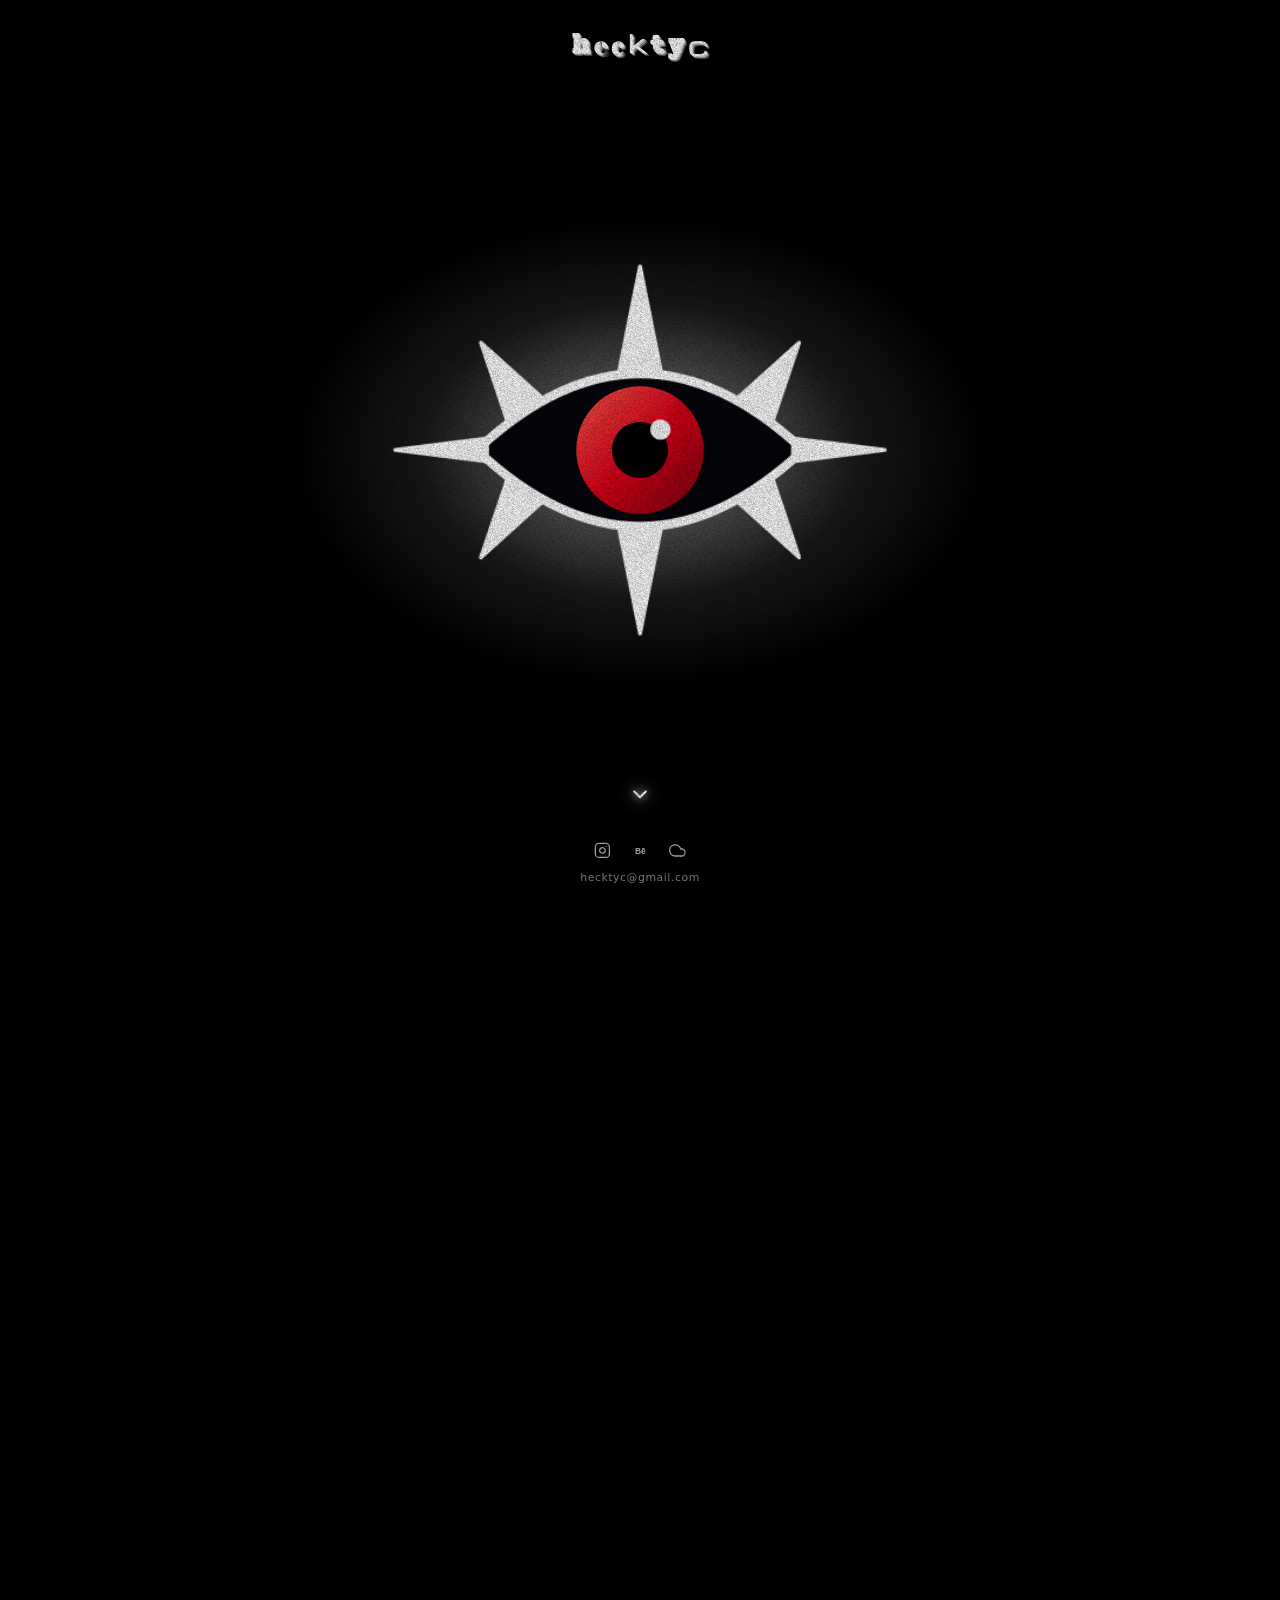
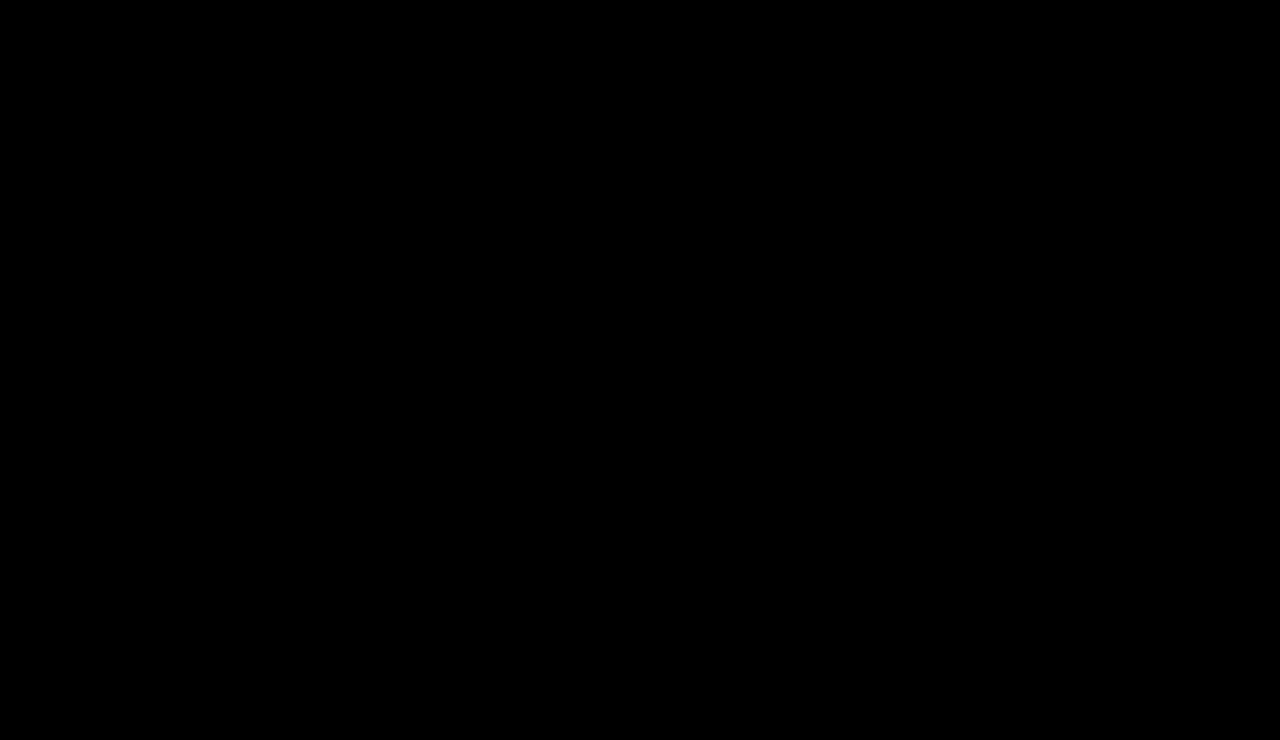
<file: index.html>
<!DOCTYPE html>
<html lang="en">
<head>
  <meta charset="utf-8">
  <meta name="viewport" content="width=device-width, initial-scale=1, viewport-fit=cover">
  <title>hecktyc</title>
  <meta name="color-scheme" content="dark">
  <meta name="theme-color" content="#000000">

  <!-- tab icon: the Jupiter symbol -->
  <link rel="icon" type="image/png" sizes="64x64" href="favicon.png">
  <link rel="apple-touch-icon" href="apple-touch-icon.png">

  <!-- search -->
  <meta name="description" content="hecktyc: find me on Instagram, Behance and SoundCloud.">
  <meta name="robots" content="index, follow">
  <link rel="canonical" href="https://hecktyc.github.io/">

  <!-- link previews -->
  <meta property="og:type" content="website">
  <meta property="og:site_name" content="hecktyc">
  <meta property="og:title" content="hecktyc">
  <meta property="og:description" content="Find me on Instagram, Behance and SoundCloud.">
  <meta property="og:url" content="https://hecktyc.github.io/">
  <meta property="og:image" content="https://hecktyc.github.io/og-image.png">
  <meta property="og:image:width" content="1200">
  <meta property="og:image:height" content="630">
  <meta property="og:image:alt" content="hecktyc, with the Jupiter symbol, glowing white on black">
  <meta name="twitter:card" content="summary_large_image">
  <meta name="twitter:title" content="hecktyc">
  <meta name="twitter:description" content="Find me on Instagram, Behance and SoundCloud.">
  <meta name="twitter:image" content="https://hecktyc.github.io/og-image.png">

  <!-- structured data -->
  <script type="application/ld+json">{
  "@context": "https://schema.org",
  "@type": "WebSite",
  "name": "hecktyc",
  "url": "https://hecktyc.github.io/",
  "sameAs": [
    "https://www.instagram.com/hecktyc",
    "https://www.behance.net/hecktyc",
    "https://soundcloud.com/hecktyc"
  ]
}</script>
  <script>
    (function(){var d=document.documentElement,m=navigator.deviceMemory,c=navigator.hardwareConcurrency;if((m&&m<=4)||(c&&c<=4)||/[?&]lite/.test(location.search))d.className+=" lite";})();
  </script>
  <link rel="preconnect" href="https://fonts.googleapis.com">
  <link rel="preconnect" href="https://fonts.gstatic.com" crossorigin>
  <link href="https://fonts.googleapis.com/css2?family=Michroma&family=Syncopate:wght@700&family=Orbitron:wght@800&family=Audiowide&family=Righteous&family=Zen+Dots&family=Bungee&family=Alfa+Slab+One&family=Abril+Fatface&family=Playfair+Display:wght@900&family=Cinzel:wght@800&family=UnifrakturCook:wght@700&family=Pacifico&family=Permanent+Marker&family=Rubik+Glitch&family=Wallpoet&family=Bruno+Ace&family=Chakra+Petch:wght@700&family=Tektur:wght@800&family=Oxanium:wght@800&family=Monoton&text=hecktyc&display=swap" rel="stylesheet">
  <link href="https://fonts.googleapis.com/css2?family=Rajdhani:wght@600;700&text=servicgalyoubtm%20&display=swap" rel="stylesheet">
  <style>
    :root {
      --bg: #000;
      --fg: #fff;
      --font: "Monoton", "Audiowide", "Eurostile", "Bank Gothic", "Segoe UI", sans-serif;
      --glow:
        1px 1px 0 rgba(255, 255, 255, 0.8),
        2px 2px 0 rgba(255, 255, 255, 0.5),
        3px 3px 0 rgba(255, 255, 255, 0.3);
      --grain: 0.4;
    }

    * { box-sizing: border-box; }

    html, body {
      margin: 0;
      background: var(--bg);
    }
    html { overflow-x: hidden; scrollbar-width: none; }
    html::-webkit-scrollbar { display: none; }
    .scroll-space { height: 260vh; }

    body::after {
      content: "";
      position: fixed;
      top: -5%;
      left: -5%;
      width: 110%;
      height: 110%;
      z-index: 100;
      pointer-events: none;
      opacity: var(--grain);
      background-image: url("[data-uri]");
      background-size: 64px 64px;
      animation: grain 1.2s steps(1) infinite;
    }
    @keyframes grain {
      0%   { transform: translate(0, 0); }
      11%  { transform: translate(-3%, 2%); }
      22%  { transform: translate(3%, -3.5%); }
      33%  { transform: translate(-4%, 3.5%); }
      44%  { transform: translate(3.5%, 1.5%); }
      55%  { transform: translate(-1.5%, -4%); }
      66%  { transform: translate(4%, 3.5%); }
      77%  { transform: translate(-3.5%, -1.5%); }
      88%  { transform: translate(1.5%, 4%); }
    }

    .top {
      position: fixed;
      top: calc(env(safe-area-inset-top, 0px) + 2rem);
      left: 0;
      right: 0;
      z-index: 1;
      display: flex;
      justify-content: center;
      pointer-events: none;
      will-change: opacity;
    }

    h1 {
      display: flex;
      justify-content: center;
      margin: 0;
      line-height: 1;
      padding-left: 0.16em;
      perspective: 900px;
      color: var(--fg);
      font-family: var(--font);
      font-weight: 400;
      font-size: clamp(1rem, 3vw, 2rem);
      letter-spacing: 0.16em;
      text-transform: lowercase;
      text-shadow: var(--glow);
    }

    h1 span {
      position: relative;
      display: inline-block;
      transform-origin: 50% 60%;
      animation: bubble calc(6s + var(--i) * 0.4s) ease-in-out infinite;
      animation-delay: calc(var(--i) * 0.35s);
    }

    @keyframes bubble {
      0%, 100% {
        transform: translate3d(0, 0, 0) rotateX(0deg) rotateY(0deg) rotateZ(0deg) scale(1);
      }
      30% {
        transform: translate3d(var(--sx), -0.2em, 40px)
                   rotateX(var(--rx)) rotateY(var(--ry)) rotateZ(var(--rz)) scale(1.04);
      }
      55% {
        transform: translate3d(0, -0.34em, 70px)
                   rotateX(calc(var(--rx) * -0.6)) rotateY(calc(var(--ry) * -1)) rotateZ(calc(var(--rz) * -1)) scale(1.07);
      }
      80% {
        transform: translate3d(calc(var(--sx) * -1), -0.12em, 25px)
                   rotateX(calc(var(--rx) * 0.4)) rotateY(calc(var(--ry) * 0.5)) rotateZ(calc(var(--rz) * 0.5)) scale(1.02);
      }
    }

    .stage {
      position: fixed;
      inset: 0;
      z-index: 2;
      display: grid;
      place-items: center;
      perspective: 1500px;
      pointer-events: none;
    }

    .reveal {
      opacity: 0;
      transform: scale(0.85);
      transition: opacity 0.7s ease, transform 0.7s ease;
    }
    .reveal.on { opacity: 1; transform: none; }

    /* Ultra-smooth continuous 3D Eye (Preserve-3D retained throughout) */
    .clock {
      position: relative;
      width: min(90vw, 510px, 78vh);
      aspect-ratio: 1;
      transform-style: preserve-3d;
      will-change: transform;
    }

    .eye-glow {
      position: absolute;
      inset: -25%;
      pointer-events: none;
      transform: translateZ(60px);
      background: radial-gradient(ellipse 46% 31% at 50% 50%,
        rgba(255, 255, 255, 0.55) 0%, rgba(255, 255, 255, 0.28) 38%,
        rgba(255, 255, 255, 0.10) 62%, rgba(255, 255, 255, 0) 100%);
      will-change: opacity;
    }

    .scrolling body::after { animation-play-state: paused; }

    .eye-svg {
      position: absolute;
      inset: 0;
      width: 100%;
      height: 100%;
      overflow: visible;
      transform: translateZ(90px);
      will-change: viewBox;
    }
    .lid-line { fill: none; stroke: #fff; stroke-width: 3.5; stroke-linejoin: round; }
    .lash { fill: #fff; stroke: #fff; stroke-width: 1.5; stroke-linejoin: round; }
    .glint { will-change: opacity; }

    .links {
      position: fixed;
      left: 0;
      right: 0;
      bottom: calc(env(safe-area-inset-bottom, 0px) + 1rem);
      z-index: 10;
      display: flex;
      flex-direction: column;
      align-items: center;
      gap: 0.3rem;
      font-family: "Segoe UI", system-ui, -apple-system, sans-serif;
    }
    .icons { display: flex; gap: 0.35rem; }
    .icons a {
      display: grid;
      place-items: center;
      width: 2rem;
      height: 2rem;
      border-radius: 50%;
      color: rgba(255, 255, 255, 0.75);
    }
    .icons a:hover, .icons a:focus-visible { color: #fff; filter: drop-shadow(0 0 4px #fff); }
    .icons a:focus-visible, .mail:focus-visible { outline: 2px solid #fff; outline-offset: 2px; }
    .icons svg {
      width: 1.05rem;
      height: 1.05rem;
      fill: none;
      stroke: currentColor;
      stroke-width: 1.8;
      stroke-linecap: round;
      stroke-linejoin: round;
    }
    .mail {
      color: rgba(255, 255, 255, 0.55);
      font-size: 0.68rem;
      letter-spacing: 0.05em;
      text-decoration: none;
    }
    .mail:hover, .mail:focus-visible { color: #fff; }

    .scroll-hint {
      position: fixed;
      left: 50%;
      bottom: calc(env(safe-area-inset-bottom, 0px) + 5.4rem);
      z-index: 10;
      display: grid;
      place-items: center;
      width: 2.5rem;
      height: 2.5rem;
      margin: 0 0 0 -1.25rem;
      padding: 0;
      border: 0;
      border-radius: 50%;
      background: none;
      color: #fff;
      cursor: pointer;
      will-change: opacity;
    }
    .scroll-hint svg {
      width: 1.25rem;
      height: 1.25rem;
      fill: none;
      stroke: currentColor;
      stroke-width: 2.5;
      stroke-linecap: round;
      stroke-linejoin: round;
      filter: drop-shadow(0 0 4px #fff) drop-shadow(0 0 10px rgba(255, 255, 255, 0.6));
      animation: nudge 2.2s ease-in-out infinite;
    }
    .scroll-hint:focus-visible { outline: 2px solid #fff; outline-offset: 2px; }
    @keyframes nudge {
      0%, 100% { transform: translateY(-3px); opacity: 0.6; }
      50%      { transform: translateY(5px);  opacity: 1; }
    }

    /* 3D Star System Hub (Pupil-Centered & Non-blocking) */
    .hub {
      position: fixed;
      inset: 0;
      z-index: 3;
      background: #000;
      visibility: hidden;
      opacity: 0;
      pointer-events: none;
      contain: layout paint;
      perspective: 1400px;
      overflow: hidden;
      will-change: opacity, clip-path;
    }

    .starfield {
      position: absolute;
      inset: 0;
      pointer-events: none;
      contain: strict;
    }
    .star {
      position: absolute;
      width: var(--sz, 1.5px);
      height: var(--sz, 1.5px);
      background: #fff;
      border-radius: 50%;
      opacity: var(--op, 0.4);
      animation: twinkle var(--d, 3s) ease-in-out infinite alternate;
      animation-delay: var(--del, 0s);
    }
    @keyframes twinkle {
      0% { opacity: calc(var(--op, 0.4) * 0.25); transform: scale(0.8); }
      100% { opacity: var(--op, 0.4); transform: scale(1.35); }
    }

    .hub-stage {
      --R: min(34vmin, 260px);
      --n: clamp(3.2rem, 8.2vmin, 4.4rem);
      --tilt-x: 64deg;
      --tilt-y: 0deg;
      position: absolute;
      left: 50%;
      top: 50%;
      width: 0;
      height: 0;
      transform-style: preserve-3d;
      will-change: transform;
    }

    .system-plane {
      position: absolute;
      left: 0;
      top: 0;
      width: 0;
      height: 0;
      transform-style: preserve-3d;
      transform: rotateX(var(--tilt-x)) rotateY(var(--tilt-y));
      will-change: transform;
    }

    /* Off-Center 3D Celestial Orbital Systems */
    .cel-system {
      position: absolute;
      left: 0;
      top: 0;
      width: 0;
      height: 0;
      transform-style: preserve-3d;
      transform: rotateX(var(--ox, 0deg)) rotateY(var(--oy, 0deg)) rotateZ(var(--oz, 0deg));
      pointer-events: none;
    }

    .cel-orbit-anchor {
      position: absolute;
      left: var(--off-x, 0px);
      top: var(--off-y, 0px);
      width: 0;
      height: 0;
      transform-style: preserve-3d;
    }

    .cel-circle-track {
      position: absolute;
      left: calc(var(--dia) / -2);
      top: calc(var(--dia) / -2);
      width: var(--dia);
      height: var(--dia);
      border-radius: 50%;
      border: 1px solid rgba(255, 255, 255, var(--b-op, 0.18));
      pointer-events: none;
      box-sizing: border-box;
    }
    .cel-circle-track.dashed { border-style: dashed; }
    .cel-circle-track.dotted { border-style: dotted; }
    .cel-circle-track.fine { border-width: 0.75px; }

    .cel-planet-rotator {
      position: absolute;
      left: 0;
      top: 0;
      width: 0;
      height: 0;
      transform-origin: 0 0;
      transform-style: preserve-3d;
      animation: celOrbitSpin var(--dur, 40s) linear infinite var(--dir, normal);
    }
    @keyframes celOrbitSpin {
      to { transform: rotateZ(360deg); }
    }

    .planet-arm {
      position: absolute;
      left: 0;
      top: 0;
      width: 0;
      height: 0;
      transform-origin: 0 0;
      transform-style: preserve-3d;
      transform: rotateZ(var(--init-deg, 0deg)) translateY(calc(var(--dia) / -2));
    }

    .planet-body {
      position: absolute;
      left: calc(var(--psz, 6px) / -2);
      top: calc(var(--psz, 6px) / -2);
      width: var(--psz, 6px);
      height: var(--psz, 6px);
      border-radius: 50%;
      transform-style: preserve-3d;
      background: #ffffff;
      box-shadow: 0 0 8px rgba(255, 255, 255, 0.9), 0 0 16px rgba(255, 255, 255, 0.35);
    }
    .planet-body.shaded {
      background: radial-gradient(circle at 35% 30%, #ffffff, #9cb0c8 60%, #151922 100%);
      box-shadow: 0 0 7px rgba(255, 255, 255, 0.75);
    }
    .planet-body.molten {
      background: radial-gradient(circle at 35% 30%, #ffffff 0%, #ffcda5 35%, #ff5233 75%, #730a00 100%);
      box-shadow: 0 0 9px rgba(255, 120, 50, 0.95), 0 0 18px rgba(255, 60, 0, 0.5);
    }
    .planet-body.ice {
      background: radial-gradient(circle at 35% 30%, #ffffff 0%, #c4eeff 45%, #5ba4d9 80%, #133252 100%);
      box-shadow: 0 0 7px rgba(196, 238, 255, 0.9), 0 0 14px rgba(91, 164, 217, 0.45);
    }
    .planet-body.bright {
      background: #ffffff;
      box-shadow: 0 0 10px #ffffff, 0 0 20px rgba(255, 255, 255, 0.85);
    }

    .planet-ring-wrap {
      position: absolute;
      left: 0;
      top: 0;
      width: 0;
      height: 0;
      transform-style: preserve-3d;
      transform: rotateX(74deg) rotateY(-18deg);
      pointer-events: none;
    }
    .planet-ring-inner {
      position: absolute;
      left: calc(var(--psz, 8px) * -1.25);
      top: calc(var(--psz, 8px) * -1.25);
      width: calc(var(--psz, 8px) * 2.5);
      height: calc(var(--psz, 8px) * 2.5);
      border-radius: 50%;
      border: 1px solid rgba(255, 255, 255, 0.7);
      box-shadow: 0 0 6px rgba(255, 255, 255, 0.25);
    }
    .planet-ring-outer {
      position: absolute;
      left: calc(var(--psz, 8px) * -1.75);
      top: calc(var(--psz, 8px) * -1.75);
      width: calc(var(--psz, 8px) * 3.5);
      height: calc(var(--psz, 8px) * 3.5);
      border-radius: 50%;
      border: 1px dashed rgba(255, 255, 255, 0.45);
    }

    .moon-orbit {
      position: absolute;
      left: 0;
      top: 0;
      width: 0;
      height: 0;
      transform-origin: 0 0;
      transform-style: preserve-3d;
      animation: moonSpin var(--m-dur, 6s) linear infinite;
    }
    @keyframes moonSpin {
      to { transform: rotateZ(360deg); }
    }
    .mini-moon {
      position: absolute;
      left: var(--m-dist, 12px);
      top: -1.5px;
      width: var(--m-sz, 2.5px);
      height: var(--m-sz, 2.5px);
      border-radius: 50%;
      background: #ffffff;
      box-shadow: 0 0 5px #ffffff;
    }

    /* Stellar Core: Pure Brilliant White with 3D Z-Axis Elements */
    .star-core-wrap {
      position: absolute;
      left: 0;
      top: 0;
      width: 0;
      height: 0;
      transform-style: preserve-3d;
    }
    .star-core {
      position: absolute;
      left: -9px;
      top: -9px;
      width: 18px;
      height: 18px;
      border-radius: 50%;
      background: #ffffff;
      box-shadow:
        0 0 16px #ffffff,
        0 0 35px rgba(255, 255, 255, 0.95),
        0 0 70px rgba(255, 255, 255, 0.65),
        0 0 115px rgba(255, 255, 255, 0.4);
      animation: whiteStarPulse 3.5s ease-in-out infinite;
    }
    .solar-corona {
      position: absolute;
      left: -58px;
      top: -58px;
      width: 116px;
      height: 116px;
      border-radius: 50%;
      background: radial-gradient(circle,
        rgba(255, 255, 255, 0.5) 0%,
        rgba(255, 255, 255, 0.22) 38%,
        rgba(255, 255, 255, 0.06) 65%,
        transparent 100%);
      pointer-events: none;
      animation: whiteCoronaPulse 4s ease-in-out infinite alternate;
    }
    .diffraction-spikes {
      position: absolute;
      left: -80px;
      top: -80px;
      width: 160px;
      height: 160px;
      pointer-events: none;
      animation: whiteSpikeSpin 65s linear infinite;
    }
    .diffraction-spikes::before,
    .diffraction-spikes::after {
      content: "";
      position: absolute;
      top: 50%;
      left: 0;
      right: 0;
      height: 1px;
      background: linear-gradient(90deg, transparent, rgba(255, 255, 255, 0.85) 50%, transparent);
    }
    .diffraction-spikes::after {
      transform: rotate(90deg);
    }

    .gyro-ring {
      position: absolute;
      border-radius: 50%;
      border: 1px solid rgba(255, 255, 255, 0.5);
      pointer-events: none;
      transform-style: preserve-3d;
    }
    .gyro-ring.ring-x {
      left: -24px; top: -24px; width: 48px; height: 48px;
      animation: gyroX 12s linear infinite;
    }
    .gyro-ring.ring-y {
      left: -32px; top: -32px; width: 64px; height: 64px;
      border-color: rgba(255, 255, 255, 0.35);
      animation: gyroY 18s linear infinite reverse;
    }
    .gyro-ring.ring-z {
      left: -40px; top: -40px; width: 80px; height: 80px;
      border: 1px dashed rgba(255, 255, 255, 0.25);
      animation: gyroZ 24s linear infinite;
    }
    .polar-axis {
      position: absolute;
      left: 0;
      top: 0;
      width: 1px;
      height: 94px;
      transform: translate(-50%, -50%) rotateX(90deg);
      background: linear-gradient(180deg, transparent, rgba(255, 255, 255, 0.85) 50%, transparent);
      pointer-events: none;
    }
    .polar-flux {
      position: absolute;
      border-radius: 50%;
      border: 1px solid rgba(255, 255, 255, 0.45);
      pointer-events: none;
    }
    .polar-flux.north {
      left: -16px; top: -16px; width: 32px; height: 32px;
      transform: translateZ(36px);
      animation: fluxBob 3s ease-in-out infinite alternate;
    }
    .polar-flux.south {
      left: -16px; top: -16px; width: 32px; height: 32px;
      transform: translateZ(-36px);
      animation: fluxBob 3s ease-in-out infinite alternate-reverse;
    }

    @keyframes whiteStarPulse {
      0%, 100% { transform: scale(1); filter: drop-shadow(0 0 12px #fff); }
      50%      { transform: scale(1.3); filter: drop-shadow(0 0 28px rgba(255, 255, 255, 0.95)); }
    }
    @keyframes whiteCoronaPulse {
      0%   { transform: scale(0.92); opacity: 0.7; }
      100% { transform: scale(1.25); opacity: 1; }
    }
    @keyframes whiteSpikeSpin {
      to { transform: rotate(360deg); }
    }
    @keyframes gyroX {
      0%   { transform: rotateX(0deg) rotateY(25deg); }
      100% { transform: rotateX(360deg) rotateY(25deg); }
    }
    @keyframes gyroY {
      0%   { transform: rotateY(0deg) rotateX(40deg); }
      100% { transform: rotateY(360deg) rotateX(40deg); }
    }
    @keyframes gyroZ {
      0%   { transform: rotateZ(0deg) rotateX(70deg); }
      100% { transform: rotateZ(360deg) rotateX(70deg); }
    }
    @keyframes fluxBob {
      0%   { transform: translateZ(30px) scale(0.92); opacity: 0.35; }
      100% { transform: translateZ(42px) scale(1.08); opacity: 0.85; }
    }

    /* 5 Main Category Planets & Synchronized Pentagram */
    .orbit-track.main {
      position: absolute;
      left: calc(var(--R) * -1);
      top: calc(var(--R) * -1);
      width: calc(var(--R) * 2);
      height: calc(var(--R) * 2);
      border-radius: 50%;
      border: 1px solid rgba(255, 255, 255, 0.22);
      box-shadow: 0 0 16px rgba(255, 255, 255, 0.08), inset 0 0 16px rgba(255, 255, 255, 0.04);
      pointer-events: none;
    }

    .orbit {
      position: absolute;
      left: 0;
      top: 0;
      width: 0;
      height: 0;
      transform-style: preserve-3d;
      animation: starOrbit 75s linear infinite;
    }
    .node {
      position: absolute;
      left: 0;
      top: 0;
      width: 0;
      height: 0;
      transform-style: preserve-3d;
      color: #fff;
      text-decoration: none;
      transform: rotateZ(calc(var(--k) * 72deg)) translateY(calc(var(--R) * -1));
      pointer-events: none;
      cursor: pointer;
    }
    .hub.on .node {
      pointer-events: auto;
    }
    .node-in {
      position: absolute;
      left: 0;
      top: 0;
      width: 0;
      height: 0;
      transform-style: preserve-3d;
      animation: starUnorbit 75s linear infinite;
    }
    .billboard {
      position: absolute;
      left: calc(var(--n) / -2);
      top: calc(var(--n) / -2);
      width: var(--n);
      display: flex;
      flex-direction: column;
      align-items: center;
      gap: 0.55rem;
      transform-style: preserve-3d;
      transform: rotateZ(calc(var(--k) * -72deg)) rotateX(calc(var(--tilt-x) * -1)) rotateY(calc(var(--tilt-y) * -1));
      will-change: transform;
    }

    /* Connecting Pentagram SVG */
    .pentagram-svg {
      position: absolute;
      left: calc(var(--R) * -1);
      top: calc(var(--R) * -1);
      width: calc(var(--R) * 2);
      height: calc(var(--R) * 2);
      pointer-events: none;
      overflow: visible;
      opacity: 0.85;
      transition: opacity 0.3s ease;
    }
    .pentagram-line {
      fill: none;
      stroke: #ffffff;
      stroke-width: 1.1;
      stroke-linecap: round;
      stroke-linejoin: round;
      vector-effect: non-scaling-stroke;
    }
    .pentagram-glow {
      fill: none;
      stroke: rgba(255, 255, 255, 0.4);
      stroke-width: 3.5;
      stroke-linecap: round;
      stroke-linejoin: round;
      vector-effect: non-scaling-stroke;
    }
    .orbit:hover .pentagram-svg,
    .orbit:focus-within .pentagram-svg {
      opacity: 1;
    }

    .orb-wrap {
      position: relative;
      width: var(--n);
      height: var(--n);
      display: grid;
      place-items: center;
      transform-style: preserve-3d;
    }

    .planetary-ring {
      position: absolute;
      inset: -18%;
      border-radius: 50%;
      border: 1px solid rgba(255, 255, 255, 0.32);
      transform: rotateX(72deg) rotateY(-18deg);
      pointer-events: none;
      box-shadow: 0 0 8px rgba(255, 255, 255, 0.12);
      transition: border-color 0.3s ease, box-shadow 0.3s ease;
    }

    .orb {
      position: relative;
      display: grid;
      place-items: center;
      width: 100%;
      height: 100%;
      border: 1.5px solid rgba(255, 255, 255, 0.72);
      border-radius: 50%;
      background: radial-gradient(circle at 35% 30%, rgba(40, 40, 52, 0.95), rgba(8, 8, 14, 0.98) 72%, #000 100%);
      box-shadow:
        inset -3px -3px 8px rgba(0, 0, 0, 0.85),
        inset 2px 2px 7px rgba(255, 255, 255, 0.38),
        0 0 16px rgba(255, 255, 255, 0.18);
      transition: transform 0.3s cubic-bezier(0.2, 0.8, 0.2, 1), box-shadow 0.3s ease, border-color 0.3s ease;
    }
    .orb svg {
      width: 44%;
      height: 44%;
      fill: none;
      stroke: currentColor;
      stroke-width: 1.7;
      stroke-linecap: round;
      stroke-linejoin: round;
      filter: drop-shadow(0 0 3px rgba(255, 255, 255, 0.45));
    }
    .lab {
      font-family: "Rajdhani", "Segoe UI", system-ui, sans-serif;
      font-weight: 600;
      font-size: 0.95rem;
      letter-spacing: 0.16em;
      color: rgba(255, 255, 255, 0.88);
      white-space: nowrap;
      text-shadow: 0 0 8px rgba(0, 0, 0, 0.9), 0 0 14px rgba(255, 255, 255, 0.3);
      transition: color 0.25s ease, text-shadow 0.25s ease;
    }

    .node:hover .orb, .node:focus-visible .orb {
      transform: scale(1.18);
      border-color: #fff;
      box-shadow:
        inset -2px -2px 6px rgba(0, 0, 0, 0.6),
        inset 2px 2px 8px rgba(255, 255, 255, 0.65),
        0 0 30px rgba(255, 255, 255, 0.65),
        0 0 60px rgba(255, 90, 77, 0.4);
    }
    .node:hover .planetary-ring, .node:focus-visible .planetary-ring {
      border-color: rgba(255, 255, 255, 0.75);
      box-shadow: 0 0 16px rgba(255, 255, 255, 0.45);
    }
    .node:hover .lab, .node:focus-visible .lab {
      color: #fff;
      text-shadow: 0 0 12px rgba(255, 255, 255, 0.75);
    }
    .node:focus-visible { outline: none; }
    .node:focus-visible .orb { outline: 2px solid #fff; outline-offset: 3px; }

    .orbit:hover, .orbit:hover .node-in, .orbit:focus-within, .orbit:focus-within .node-in,
    .hub:not(.on) .orbit, .hub:not(.on) .node-in, .hub:not(.on) .star-core,
    .hub:not(.on) .solar-corona, .hub:not(.on) .diffraction-spikes,
    .hub:not(.on) .cel-planet-rotator, .hub:not(.on) .moon-orbit {
      animation-play-state: paused;
    }

    @keyframes starOrbit {
      to { transform: rotateZ(360deg); }
    }
    @keyframes starUnorbit {
      to { transform: rotateZ(-360deg); }
    }

    .lite body::after { animation: none; }

    @media (prefers-reduced-motion: reduce) {
      h1 span, .scroll-hint svg, .orbit, .node-in, .star-core, .solar-corona, .diffraction-spikes, .star, .cel-planet-rotator, .gyro-ring, .polar-flux, .moon-orbit {
        animation: none;
      }
      .reveal { transition: none; }
    }
  </style>
</head>
<body>
  <header class="top">
    <h1 aria-label="hecktyc"><span aria-hidden="true" data-l="h" style="--i:0;--rx:10deg;--ry:-16deg;--rz:-3deg;--sx:4px">h</span><span aria-hidden="true" data-l="e" style="--i:1;--rx:-8deg;--ry:14deg;--rz:2.5deg;--sx:-5px">e</span><span aria-hidden="true" data-l="c" style="--i:2;--rx:12deg;--ry:18deg;--rz:-2deg;--sx:5px">c</span><span aria-hidden="true" data-l="k" style="--i:3;--rx:-10deg;--ry:-14deg;--rz:3deg;--sx:-4px">k</span><span aria-hidden="true" data-l="t" style="--i:4;--rx:9deg;--ry:16deg;--rz:-2.5deg;--sx:5px">t</span><span aria-hidden="true" data-l="y" style="--i:5;--rx:-12deg;--ry:-18deg;--rz:3deg;--sx:-5px">y</span><span aria-hidden="true" data-l="c" style="--i:6;--rx:8deg;--ry:12deg;--rz:-2deg;--sx:4px">c</span></h1>
  </header>

  <main class="stage">
    <div class="reveal">
      <div class="clock" id="clock" role="img" aria-label="An eye that follows your cursor">
        <div class="eye-glow" aria-hidden="true"></div>
        <svg class="eye-svg" viewBox="0 0 200 200" aria-hidden="true">
          <defs>
            <clipPath id="lid"><path class="lid-d" d="M36 100Q100 40 164 100Q100 160 36 100Z"/></clipPath>
            <linearGradient id="irisGrad" x1="0" y1="0" x2="1" y2="1">
              <stop offset="0" stop-color="#ff5a4d"/>
              <stop offset="0.5" stop-color="#e00019"/>
              <stop offset="1" stop-color="#7a000f"/>
            </linearGradient>
          </defs>
          <g class="eye">
            <path class="lid-d" d="M36 100Q100 40 164 100Q100 160 36 100Z" fill="#05050c"/>
            <g clip-path="url(#lid)">
              <g class="iris">
                <circle cx="100" cy="100" r="25" fill="url(#irisGrad)"/>
                <circle cx="100" cy="100" r="11" fill="#000"/>
                <circle class="glint" cx="108" cy="92" r="4" fill="#fff"/>
              </g>
            </g>
            <path class="lid-line lid-d" d="M36 100Q100 40 164 100Q100 160 36 100Z"/>
            <g class="lashes">
              <polygon class="lash" points="48.18,89.31 62.22,80.09 37.6,57.9"/>
              <polygon class="lash" points="91.6,70 108.4,70 100,28"/>
              <polygon class="lash" points="137.78,80.09 151.82,89.31 162.4,57.9"/>
              <polygon class="lash" points="48.18,110.69 62.22,119.91 37.6,142.1"/>
              <polygon class="lash" points="91.6,130 108.4,130 100,172"/>
              <polygon class="lash" points="137.78,119.91 151.82,110.69 162.4,142.1"/>
              <polygon class="lash" points="40,95.5 40,104.5 4,100"/>
              <polygon class="lash" points="160,95.5 160,104.5 196,100"/>
            </g>
          </g>
        </svg>
      </div>
    </div>
  </main>

  <section class="hub" id="hub" aria-label="Menu">
    <div class="starfield" id="starfield" aria-hidden="true"></div>
    <div class="hub-stage" id="hubStage">
      <div class="system-plane" id="systemPlane">
        <!-- Main Circular Orbital Track for the 5 Category Planets -->
        <div class="orbit-track main" aria-hidden="true"></div>

        <!-- Off-Center 3D Orbital Systems with Exactly Aligned Planets -->

        <!-- System 1: Inner Eccentric Molten Dwarf Planet -->
        <div class="cel-system" style="--ox:18deg;--oy:22deg;--oz:10deg" aria-hidden="true">
          <div class="cel-orbit-anchor" style="--off-x:22px;--off-y:-16px;--dia:calc(var(--R)*0.58)">
            <div class="cel-circle-track fine dotted" style="--b-op:0.24"></div>
            <div class="cel-planet-rotator" style="--dur:24s;--dir:normal">
              <div class="planet-arm" style="--init-deg:35deg">
                <div class="planet-body molten" style="--psz:5px"></div>
              </div>
            </div>
          </div>
        </div>

        <!-- System 2: Resonant Tilted Eccentric Gas Giant with Dual Rings & Moon -->
        <div class="cel-system" style="--ox:-36deg;--oy:20deg;--oz:-25deg" aria-hidden="true">
          <div class="cel-orbit-anchor" style="--off-x:-28px;--off-y:20px;--dia:calc(var(--R)*0.94)">
            <div class="cel-circle-track dashed" style="--b-op:0.22"></div>
            <div class="cel-planet-rotator" style="--dur:36s;--dir:reverse">
              <div class="planet-arm" style="--init-deg:160deg">
                <div class="planet-body shaded" style="--psz:8.5px">
                  <div class="planet-ring-wrap">
                    <div class="planet-ring-inner"></div>
                    <div class="planet-ring-outer"></div>
                  </div>
                  <div class="moon-orbit" style="--m-dur:4.5s">
                    <div class="mini-moon" style="--m-dist:15px;--m-sz:2.5px"></div>
                  </div>
                </div>
              </div>
            </div>
          </div>
        </div>

        <!-- System 3: Mid Eccentric Inclined Icy Body with Orbiting Moon -->
        <div class="cel-system" style="--ox:28deg;--oy:-34deg;--oz:40deg" aria-hidden="true">
          <div class="cel-orbit-anchor" style="--off-x:32px;--off-y:24px;--dia:calc(var(--R)*1.38)">
            <div class="cel-circle-track fine" style="--b-op:0.18"></div>
            <div class="cel-planet-rotator" style="--dur:52s;--dir:normal">
              <div class="planet-arm" style="--init-deg:80deg">
                <div class="planet-body ice" style="--psz:6.5px">
                  <div class="moon-orbit" style="--m-dur:6.5s">
                    <div class="mini-moon" style="--m-dist:12px;--m-sz:2.2px"></div>
                  </div>
                </div>
              </div>
            </div>
          </div>
        </div>

        <!-- System 4: Twin Co-Orbital Planets on the Same Off-Center Circle -->
        <div class="cel-system" style="--ox:-50deg;--oy:15deg;--oz:70deg" aria-hidden="true">
          <div class="cel-orbit-anchor" style="--off-x:-36px;--off-y:-28px;--dia:calc(var(--R)*1.82)">
            <div class="cel-circle-track dashed" style="--b-op:0.18"></div>
            <div class="cel-planet-rotator" style="--dur:75s;--dir:reverse">
              <div class="planet-arm" style="--init-deg:50deg">
                <div class="planet-body bright" style="--psz:5px"></div>
              </div>
              <div class="planet-arm" style="--init-deg:230deg">
                <div class="planet-body shaded" style="--psz:6.2px"></div>
              </div>
            </div>
          </div>
        </div>

        <!-- System 5: Outer Eccentric Long-Period Ice Giant with Dual Moons -->
        <div class="cel-system" style="--ox:42deg;--oy:-44deg;--oz:-18deg" aria-hidden="true">
          <div class="cel-orbit-anchor" style="--off-x:40px;--off-y:-34px;--dia:calc(var(--R)*2.36)">
            <div class="cel-circle-track dotted" style="--b-op:0.15"></div>
            <div class="cel-planet-rotator" style="--dur:105s;--dir:normal">
              <div class="planet-arm" style="--init-deg:295deg">
                <div class="planet-body ice" style="--psz:8px">
                  <div class="moon-orbit" style="--m-dur:5s">
                    <div class="mini-moon" style="--m-dist:14px;--m-sz:2.4px"></div>
                  </div>
                  <div class="moon-orbit" style="--m-dur:9s">
                    <div class="mini-moon" style="--m-dist:-18px;--m-sz:1.8px"></div>
                  </div>
                </div>
              </div>
            </div>
          </div>
        </div>

        <!-- System 6: Deep Space Halo Track with Swift Asteroid/Planet -->
        <div class="cel-system" style="--ox:-22deg;--oy:54deg;--oz:-32deg" aria-hidden="true">
          <div class="cel-orbit-anchor" style="--off-x:-25px;--off-y:38px;--dia:calc(var(--R)*2.82)">
            <div class="cel-circle-track fine dotted" style="--b-op:0.13"></div>
            <div class="cel-planet-rotator" style="--dur:140s;--dir:reverse">
              <div class="planet-arm" style="--init-deg:130deg">
                <div class="planet-body bright" style="--psz:4.5px"></div>
              </div>
            </div>
          </div>
        </div>

        <!-- Central Star: Pure Brilliant White with 3D Z-Axis Elements -->
        <div class="star-core-wrap" aria-hidden="true">
          <div class="solar-corona"></div>
          <div class="diffraction-spikes"></div>
          <div class="star-core"></div>
          <div class="gyro-ring ring-x"></div>
          <div class="gyro-ring ring-y"></div>
          <div class="gyro-ring ring-z"></div>
          <div class="polar-axis"></div>
          <div class="polar-flux north"></div>
          <div class="polar-flux south"></div>
        </div>

        <!-- 3D Orbiting Categories & Synchronized Pentagram -->
        <nav class="orbit" aria-label="Pages">
          <!-- Mathematical Pentagram SVG connecting the 5 category planets -->
          <svg class="pentagram-svg" viewBox="-100 -100 200 200" aria-hidden="true">
            <polygon class="pentagram-glow" points="0,-100 58.78,80.90 -95.11,-30.90 95.11,-30.90 -58.78,80.90" />
            <polygon class="pentagram-line" points="0,-100 58.78,80.90 -95.11,-30.90 95.11,-30.90 -58.78,80.90" />
          </svg>

          <a class="node" href="services.html" style="--k:0">
            <span class="node-in">
              <span class="billboard">
                <span class="orb-wrap">
                  <span class="planetary-ring" aria-hidden="true"></span>
                  <span class="orb"><svg viewBox="0 0 24 24" aria-hidden="true"><rect x="2" y="7" width="20" height="14" rx="2"/><path d="M16 21V5a2 2 0 0 0-2-2h-4a2 2 0 0 0-2 2v16"/></svg></span>
                </span>
                <span class="lab">services</span>
              </span>
            </span>
          </a>
          <a class="node" href="gallery.html" style="--k:1">
            <span class="node-in">
              <span class="billboard">
                <span class="orb-wrap">
                  <span class="planetary-ring" aria-hidden="true"></span>
                  <span class="orb"><svg viewBox="0 0 24 24" aria-hidden="true"><rect x="3" y="3" width="18" height="18" rx="2"/><circle cx="8.5" cy="8.5" r="1.5"/><path d="M21 15l-5-5L5 21"/></svg></span>
                </span>
                <span class="lab">gallery</span>
              </span>
            </span>
          </a>
          <a class="node" href="soul.html" style="--k:2">
            <span class="node-in">
              <span class="billboard">
                <span class="orb-wrap">
                  <span class="planetary-ring" aria-hidden="true"></span>
                  <span class="orb"><svg viewBox="0 0 24 24" aria-hidden="true"><path d="M5 21V10a7 7 0 0 1 14 0v11l-3.5-2.5L12 21l-3.5-2.5L5 21z"/><circle cx="9.5" cy="11" r="0.8"/><circle cx="14.5" cy="11" r="0.8"/></svg></span>
                </span>
                <span class="lab">soul</span>
              </span>
            </span>
          </a>
          <a class="node" href="about.html" style="--k:3">
            <span class="node-in">
              <span class="billboard">
                <span class="orb-wrap">
                  <span class="planetary-ring" aria-hidden="true"></span>
                  <span class="orb"><svg viewBox="0 0 24 24" aria-hidden="true"><path d="M20 21v-2a4 4 0 0 0-4-4H8a4 4 0 0 0-4 4v2"/><circle cx="12" cy="7" r="4"/></svg></span>
                </span>
                <span class="lab">about me</span>
              </span>
            </span>
          </a>
          <a class="node" href="games.html" style="--k:4">
            <span class="node-in">
              <span class="billboard">
                <span class="orb-wrap">
                  <span class="planetary-ring" aria-hidden="true"></span>
                  <span class="orb"><svg viewBox="0 0 24 24" aria-hidden="true"><rect x="2" y="7" width="20" height="10" rx="5"/><path d="M7 12h3M8.5 10.5v3"/><circle cx="15.5" cy="11" r="0.6"/><circle cx="17.5" cy="13" r="0.6"/></svg></span>
                </span>
                <span class="lab">games</span>
              </span>
            </span>
          </a>
        </nav>
      </div>
    </div>
  </section>

  <button type="button" class="scroll-hint" id="hint" aria-label="Scroll down">
    <svg viewBox="0 0 24 24" aria-hidden="true"><path d="M5 9l7 7 7-7"/></svg>
  </button>
  <div class="scroll-space" id="space" aria-hidden="true"></div>

  <nav class="links" aria-label="Links">
    <div class="icons">
      <a href="https://www.instagram.com/hecktyc" target="_blank" rel="noopener noreferrer" aria-label="Instagram" title="Instagram">
        <svg viewBox="0 0 24 24" aria-hidden="true"><rect x="2" y="2" width="20" height="20" rx="5"/><path d="M16 11.4A4 4 0 1 1 12.6 8 4 4 0 0 1 16 11.4z"/><line x1="17.5" y1="6.5" x2="17.51" y2="6.5"/></svg>
      </a>
      <a href="https://www.behance.net/hecktyc" target="_blank" rel="noopener noreferrer" aria-label="Behance" title="Behance">
        <svg viewBox="0 0 24 24" aria-hidden="true"><text x="12" y="16.5" text-anchor="middle" font-size="12" font-weight="700" font-family="Segoe UI, Arial, sans-serif" fill="currentColor" stroke="none">B&#275;</text></svg>
      </a>
      <a href="https://soundcloud.com/hecktyc" target="_blank" rel="noopener noreferrer" aria-label="SoundCloud" title="SoundCloud">
        <svg viewBox="0 0 24 24" aria-hidden="true"><path d="M18 10h-1.3A8 8 0 1 0 9 20h9a5 5 0 0 0 0-10z"/></svg>
      </a>
    </div>
    <a class="mail" href="mailto:hecktyc@gmail.com">hecktyc@gmail.com</a>
  </nav>

  <script>
    (function () {
      var reduce = window.matchMedia('(prefers-reduced-motion: reduce)').matches;
      var root = document.documentElement;
      var reveal = document.querySelector('.reveal');
      var topEl = document.querySelector('.top');
      var clock = document.getElementById('clock');
      var svg = clock.querySelector('.eye-svg');
      var iris = clock.querySelector('.iris');
      var glint = clock.querySelector('.glint');
      var lids = clock.querySelectorAll('.lid-d');
      var lashes = clock.querySelector('.lashes');
      var glow = clock.querySelector('.eye-glow');
      var hub = document.getElementById('hub');
      var hubStage = document.getElementById('hubStage');
      var hint = document.getElementById('hint');
      var space = document.getElementById('space');
      var starfield = document.getElementById('starfield');

      if (starfield) {
        var frag = document.createDocumentFragment();
        for (var s = 0; s < 46; s++) {
          var star = document.createElement('span');
          star.className = 'star';
          star.style.left = (Math.random() * 100).toFixed(1) + '%';
          star.style.top = (Math.random() * 100).toFixed(1) + '%';
          star.style.setProperty('--d', (2.2 + Math.random() * 3.8).toFixed(1) + 's');
          star.style.setProperty('--del', (Math.random() * 3.2).toFixed(1) + 's');
          star.style.setProperty('--sz', (Math.random() > 0.8 ? 2 : 1.2) + 'px');
          star.style.setProperty('--op', (0.25 + Math.random() * 0.55).toFixed(2));
          frag.appendChild(star);
        }
        starfield.appendChild(frag);
      }

      var PF = 1500 / (1500 - 90);
      var W = 0, H = 0, zoomDist = 1, size = 510, vbEnd = 10, jumped = false;
      var lastP = -1, lastHint = -1, zoomed = false, hubOn = false;

      function layout() {
        W = window.innerWidth; H = window.innerHeight;
        zoomDist = 1.6 * H;
        size = clock.offsetWidth;
        vbEnd = 11 * size * PF / (Math.hypot(W, H) / 2 * 1.05);
        space.style.height = (zoomDist + H) + 'px';
        if (!jumped && location.hash === '#hub') { jumped = true; window.scrollTo(0, zoomDist); }
        lastP = -1;
      }
      window.addEventListener('resize', layout);
      window.addEventListener('load', layout);

      var scrollTimer = 0;
      window.addEventListener('scroll', function () {
        root.classList.add('scrolling');
        clearTimeout(scrollTimer);
        scrollTimer = setTimeout(function () { root.classList.remove('scrolling'); }, 140);
      }, { passive: true });
      hint.addEventListener('click', function () {
        window.scrollTo({ top: zoomDist, behavior: reduce ? 'auto' : 'smooth' });
      });

      var tx = 0, ty = 0, cx = 0, cy = 0;
      var lastMove = performance.now(), nextLook = 0;
      window.addEventListener('pointermove', function (e) {
        tx = (e.clientX / window.innerWidth - 0.5) * 2;
        ty = (e.clientY / window.innerHeight - 0.5) * 2;
        lastMove = performance.now();
      }, { passive: true });

      function setLid(o) {
        var h = 60 * o;
        var d = 'M36 100Q100 ' + (100 - h) + ' 164 100Q100 ' + (100 + h) + ' 36 100Z';
        for (var k = 0; k < lids.length; k++) lids[k].setAttribute('d', d);
        lashes.setAttribute('transform', 'translate(0 100) scale(1 ' + o + ') translate(0 -100)');
      }

      function apply(p) {
        // 1. Continuous smoothstep centering: no abrupt cutoff or transform snapping
        var u = Math.min(1, Math.max(0, p / 0.18));
        var near = 1 - (u * u * (3 - 2 * u));

        clock.style.transform =
          'translate3d(' + (cx * 60 * near).toFixed(3) + 'px,' + (cy * 42 * near).toFixed(3) + 'px,0) ' +
          'rotateX(' + (-cy * 24 * near).toFixed(3) + 'deg) rotateY(' + (cx * 24 * near).toFixed(3) + 'deg)';

        var zd = p > 0.05;
        if (zd !== zoomed) { zoomed = zd; root.classList.toggle('zoomed', zd); }

        iris.setAttribute('transform', 'translate(' + (cx * 16 * near).toFixed(2) + ' ' + (cy * 7 * near).toFixed(2) + ')');

        // Smooth glint fade as portal awakens
        if (glint) {
          var gt = Math.min(1, Math.max(0, (p - 0.2) / 0.15));
          glint.style.opacity = (1 - (gt * gt * (3 - 2 * gt))).toFixed(3);
        }

        // Smooth header text fade
        if (topEl) {
          var tt = Math.min(1, Math.max(0, p / 0.32));
          var topOp = 1 - (tt * tt * (3 - 2 * tt));
          topEl.style.opacity = topOp.toFixed(3);
          topEl.style.visibility = topOp <= 0.005 ? 'hidden' : 'visible';
        }

        glow.style.opacity = Math.max(0, 1 - p * 3.5).toFixed(3);

        // Smooth continuous exponential zoom
        var w = 200 * Math.pow(vbEnd / 200, p);
        svg.setAttribute('viewBox', (100 - w / 2).toFixed(3) + ' ' + (100 - w / 2).toFixed(3) + ' ' + w.toFixed(3) + ' ' + w.toFixed(3));

        // Smooth S-curve hub portal fade
        var ht = Math.min(1, Math.max(0, (p - 0.24) / 0.22));
        var q = ht * ht * (3 - 2 * ht);
        hub.style.opacity = q.toFixed(4);
        hub.style.visibility = q > 0 ? 'visible' : 'hidden';

        var shouldHubOn = q > 0;
        if (shouldHubOn !== hubOn) {
          hubOn = shouldHubOn;
          hub.classList.toggle('on', hubOn);
        }

        // Subpixel portal clipping matched to the pupil
        var rp = 11 * size / w * PF;
        var maxR = Math.hypot(W, H) / 2 * 1.02;
        hub.style.clipPath = rp >= maxR ? 'none' : 'circle(' + rp.toFixed(2) + 'px at 50% 50%)';
      }

      var BLINK_MS = 160, blinkStart = -1, nextBlink = performance.now() + 2500;
      function loop(now) {
        requestAnimationFrame(loop);
        var y = window.pageYOffset || 0;
        var p = Math.min(1, Math.max(0, y / zoomDist));
        if (!reduce && p < 0.25 && now - lastMove > 5000 && now >= nextLook) {
          tx = (Math.random() * 2 - 1) * 0.9;
          ty = (Math.random() * 2 - 1) * 0.7;
          nextLook = now + 1100 + Math.random() * 1800;
        }
        var moving = !reduce && (Math.abs(tx - cx) > 0.0005 || Math.abs(ty - cy) > 0.0005);
        if (moving) { cx += (tx - cx) * 0.08; cy += (ty - cy) * 0.08; }
        if (p !== lastP || (moving && p < 0.25)) { apply(p); lastP = p; }

        if (hubOn && !reduce && hubStage) {
          var tiltX = 64 + cy * 8;
          var tiltY = cx * 12;
          hubStage.style.setProperty('--tilt-x', tiltX.toFixed(2) + 'deg');
          hubStage.style.setProperty('--tilt-y', tiltY.toFixed(2) + 'deg');
        }

        var o = Math.max(0, 1 - y / (H * 0.2));
        if (o !== lastHint) { lastHint = o; hint.style.opacity = o; hint.style.visibility = o <= 0 ? 'hidden' : 'visible'; }

        if (reduce) return;
        if (p > 0.02) { if (blinkStart >= 0) { setLid(1); blinkStart = -1; } return; }
        if (blinkStart < 0 && now >= nextBlink) blinkStart = now;
        if (blinkStart >= 0) {
          var t = (now - blinkStart) / BLINK_MS;
          if (t >= 1) { setLid(1); blinkStart = -1; nextBlink = now + 3000 + Math.random() * 3500; }
          else setLid(1 - 0.93 * Math.sin(Math.PI * t));
        }
      }

      layout();
      reveal.classList.add('on');
      requestAnimationFrame(loop);
    })();
  </script>

  <script>
    (function () {
      var root = document.documentElement;
      var lite = root.className.indexOf('lite') > -1;
      var INTERVAL = lite ? 160 : 100;
      var h1 = document.querySelector('h1');
      var letters = h1.querySelectorAll('span');
      var n = letters.length;

      var fonts = [
        ['Michroma', 400], ['Syncopate', 700], ['Orbitron', 800], ['Audiowide', 400],
        ['Righteous', 400], ['Zen Dots', 400], ['Bungee', 400], ['Alfa Slab One', 400],
        ['Abril Fatface', 400], ['Playfair Display', 900], ['Cinzel', 800], ['UnifrakturCook', 700],
        ['Pacifico', 400], ['Permanent Marker', 400], ['Rubik Glitch', 400], ['Wallpoet', 400],
        ['Bruno Ace', 400], ['Chakra Petch', 700], ['Tektur', 800], ['Oxanium', 800],
        ['Monoton', 400]
      ];
      var cur = [], due = [], k;
      for (k = 0; k < n; k++) { cur.push(fonts.length - 1); due.push(0); }
      var size = parseFloat(getComputedStyle(h1).fontSize) || 60;
      var ratios = null;

      function share() { return Math.min(0.275, Math.max(0.07, 140 / root.clientWidth)); }
      function setFont(i, f) {
        letters[i].style.fontFamily = '"' + fonts[f][0] + '", "Segoe UI", sans-serif';
        letters[i].style.fontWeight = fonts[f][1];
        cur[i] = f;
      }
      function sumWidths() {
        var w = 0;
        for (var i = 0; i < n; i++) w += letters[i].offsetWidth;
        return w;
      }
      function fit() {
        if (ratios) {
          var t = 0;
          for (var i = 0; i < n; i++) t += ratios[cur[i]][i];
          size = share() * root.clientWidth / t;
        } else {
          var w = sumWidths();
          if (!w) return;
          size = size * (share() * root.clientWidth) / w;
        }
        h1.style.fontSize = size + 'px';
      }
      function measureAll() {
        var keep = cur.slice(), r = [], f, i;
        h1.style.fontSize = '100px';
        for (f = 0; f < fonts.length; f++) {
          for (i = 0; i < n; i++) setFont(i, f);
          var row = [];
          for (i = 0; i < n; i++) row.push(letters[i].offsetWidth / 100);
          r.push(row);
        }
        ratios = r;
        for (i = 0; i < n; i++) setFont(i, keep[i]);
        fit();
      }

      window.addEventListener('resize', fit);
      fit();
      if (document.fonts && document.fonts.ready) document.fonts.ready.then(function () { if (!ratios) fit(); });
      if (window.matchMedia('(prefers-reduced-motion: reduce)').matches) return;

      var timer = null;
      function tick() {
        if (root.classList.contains('zoomed')) return;
        var now = performance.now(), changed = false;
        for (var i = 0; i < n; i++) {
          if (now < due[i]) continue;
          var f;
          do { f = Math.floor(Math.random() * fonts.length); } while (f === cur[i]);
          setFont(i, f);
          due[i] = now + 120 + Math.random() * 380;
          changed = true;
        }
        if (changed) fit();
      }
      function run() { if (!timer && !document.hidden) timer = setInterval(tick, INTERVAL); }
      function halt() { clearInterval(timer); timer = null; }
      function go() { measureAll(); run(); }

      document.addEventListener('visibilitychange', function () { if (document.hidden) halt(); else run(); });
      Promise.all(fonts.map(function (f) {
        return document.fonts.load(f[1] + ' 1em "' + f[0] + '"', 'hecktyc');
      })).then(go, go);
    })();
  </script>
</body>
</html>
</file>
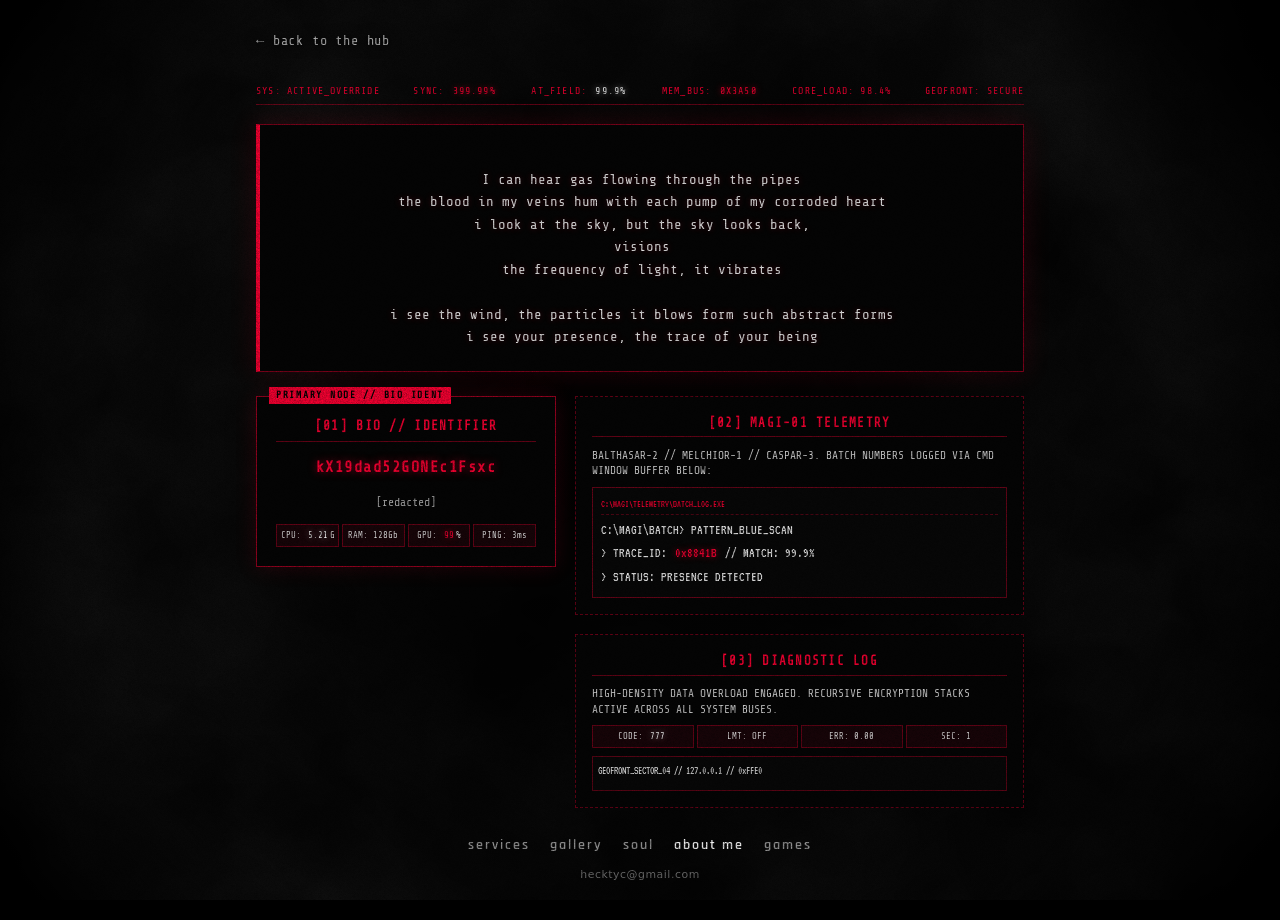
<file: about.html>
<!DOCTYPE html>
<html lang="en">
<head>
  <meta charset="utf-8">
  <meta name="viewport" content="width=device-width, initial-scale=1, viewport-fit=cover">
  <title>about me | hecktyc</title>
  <meta name="description" content="A few words about me.">
  <meta name="theme-color" content="#000000">
  <meta name="color-scheme" content="dark">
  <link rel="icon" type="image/png" sizes="64x64" href="favicon.png">
  <link rel="apple-touch-icon" href="apple-touch-icon.png">
  <link rel="preconnect" href="https://fonts.googleapis.com">
  <link rel="preconnect" href="https://fonts.gstatic.com" crossorigin>
  <link href="https://fonts.googleapis.com/css2?family=Rajdhani:wght@600;700&family=Share+Tech+Mono&family=VT323&display=swap" rel="stylesheet">
  <link rel="stylesheet" href="page.css">
  <style>
    * {
      box-sizing: border-box;
    }

    body {
      overflow-x: hidden;
      background: #000000;
      color: #ffffff;
      font-family: 'Share Tech Mono', monospace;
      margin: 0;
      padding: 0;
      min-height: 100vh;
      display: flex;
      flex-direction: column;
      justify-content: space-between;
    }

    /* Monochrome procedural smoke & fog */
    .fog-layer {
      position: fixed;
      inset: 0;
      width: 100vw;
      height: 100vh;
      pointer-events: none;
      z-index: 0;
      overflow: hidden;
      background: #000000;
    }
    .fog-smoke-churn {
      position: absolute;
      inset: -50%;
      width: 200%;
      height: 200%;
      background:
        radial-gradient(ellipse 60% 50% at 25% 30%, rgba(145, 145, 145, 0.05) 0%, rgba(50, 50, 50, 0.04) 30%, rgba(8, 8, 8, 0.60) 60%, #000000 85%),
        radial-gradient(ellipse 55% 60% at 75% 70%, rgba(115, 115, 115, 0.045) 0%, rgba(40, 40, 40, 0.06) 35%, rgba(6, 6, 6, 0.70) 65%, #000000 85%);
      filter: blur(68px);
      animation: churnSmoke 65s linear infinite;
    }
    .fog-wisps {
      position: absolute;
      inset: -40%;
      width: 180%;
      height: 180%;
      background:
        radial-gradient(ellipse 45% 35% at 20% 80%, rgba(125, 125, 125, 0.05) 0%, rgba(35, 35, 35, 0.05) 40%, transparent 75%),
        radial-gradient(ellipse 40% 45% at 85% 25%, rgba(135, 135, 135, 0.045) 0%, rgba(30, 30, 30, 0.06) 45%, transparent 80%);
      filter: blur(48px);
      animation: driftWisps 75s ease-in-out infinite;
    }
    .fog-turbulence-svg {
      position: absolute;
      inset: 0;
      width: 100%;
      height: 100%;
      opacity: 0.22;
      mix-blend-mode: screen;
      filter: contrast(120%) brightness(58%);
    }
    .fog-vignette {
      position: absolute;
      inset: 0;
      background: radial-gradient(circle at 50% 50%, rgba(0, 0, 0, 0.92) 0%, rgba(0, 0, 0, 0.78) 32%, rgba(0, 0, 0, 0.28) 70%, #000000 98%);
    }

    @keyframes churnSmoke {
      0%   { transform: translate(-3%, -3%) rotate(0deg) scale(1); }
      33%  { transform: translate(3%, 2%) rotate(120deg) scale(1.04); }
      66%  { transform: translate(-1%, 4%) rotate(240deg) scale(0.98); }
      100% { transform: translate(-3%, -3%) rotate(360deg) scale(1); }
    }
    @keyframes driftWisps {
      0%   { transform: translate(0, 0) scale(1); }
      25%  { transform: translate(3%, 3%) scale(1.02); }
      50%  { transform: translate(-3%, 2%) scale(0.98); }
      75%  { transform: translate(-2%, -3%) scale(1.02); }
      100% { transform: translate(0, 0) scale(1); }
    }

    /* Wrap container with safe bottom clearance */
    .wrap {
      position: relative;
      z-index: 5;
      width: 100%;
      max-width: 78rem;
      margin: 0 auto;
      padding: calc(env(safe-area-inset-top, 0px) + 1.5rem) 1.25rem calc(env(safe-area-inset-bottom, 0px) + 7rem);
    }

    /* Landscape mode layout (screens > 768px): 60% viewport fit */
    @media (orientation: landscape) and (min-width: 769px) {
      .wrap {
        width: 60vw;
        max-width: 60vw;
        margin: 0 auto;
        padding-left: 0;
        padding-right: 0;
      }
      .hud-ticker {
        width: 100%;
      }
      .intro-poem {
        width: 100% !important;
        max-width: 100% !important;
        box-sizing: border-box;
      }
      .content-grid {
        width: 100%;
        grid-template-columns: minmax(260px, 32%) 1fr;
      }
    }

    .back {
      display: inline-block;
      padding: 0.4rem 0;
      color: rgba(255, 255, 255, 0.7);
      font-size: 0.85rem;
      letter-spacing: 0.06em;
      text-decoration: none;
      margin-bottom: 0.5rem;
      text-shadow: 0 2px 6px #000, 0 0 14px rgba(0, 0, 0, 0.95);
      transition: color 0.2s ease, text-shadow 0.2s ease;
    }
    .back:hover, .back:focus-visible {
      color: #fff;
      text-shadow: 0 2px 8px #000, 0 0 16px rgba(255, 255, 255, 0.4);
    }

    .hud-ticker {
      font-family: 'Share Tech Mono', monospace;
      font-size: 0.62rem;
      letter-spacing: 0.12em;
      color: #ff0033;
      text-transform: uppercase;
      display: flex;
      justify-content: space-between;
      width: 100%;
      border-bottom: 1px solid rgba(255, 0, 50, 0.4);
      padding-bottom: 4px;
      margin-bottom: 1.2rem;
      flex-wrap: wrap;
      gap: 6px;
    }

    /* Introduction poem box */
    .intro-poem {
      font-family: 'Share Tech Mono', monospace;
      font-size: 0.88rem;
      line-height: 1.6;
      color: rgba(255, 255, 255, 0.92);
      background: #050505;
      border: 1px solid rgba(255, 0, 50, 0.5);
      border-left: 4px solid #ff0033;
      padding: 1.35rem 2.2rem;
      margin: 0 auto 1.5rem auto;
      width: fit-content;
      max-width: 100%;
      text-align: center;
      white-space: pre-line;
      box-shadow: 0 0 25px rgba(255, 0, 50, 0.15);
      position: relative;
      z-index: 10;
      text-shadow: 0 0 6px rgba(255, 0, 50, 0.3);
      word-break: break-word;
    }
    .intro-poem span.flicker {
      animation: textFlicker 3s infinite steps(1);
    }
    @keyframes textFlicker {
      0%, 100% { opacity: 1; }
      50% { opacity: 0.82; text-shadow: 1px 0 #ffffff, -1px 0 #ff0033; }
      52% { opacity: 0.95; }
      54% { opacity: 0.4; transform: skewX(-3deg); }
      56% { opacity: 1; transform: none; }
    }

    /* Content Layout Grid */
    .content-grid {
      display: grid;
      grid-template-columns: 300px 1fr;
      gap: 1.2rem;
      align-items: start;
      position: relative;
      z-index: 10;
    }

    @media (max-width: 768px) {
      .wrap {
        padding: 1rem 0.75rem calc(env(safe-area-inset-bottom, 0px) + 7rem);
      }
      .hud-ticker {
        font-size: 0.55rem;
      }
      .intro-poem {
        font-size: 0.8rem;
        padding: 1.1rem 1.4rem;
      }
      .content-grid {
        grid-template-columns: 1fr;
        gap: 1rem;
      }
    }

    .bio-box-left {
      border: 1px solid rgba(255, 0, 50, 0.6);
      background: #050505;
      padding: 1.2rem;
      box-shadow: 0 0 20px rgba(255, 0, 50, 0.15);
      position: relative;
      z-index: 10;
    }
    .bio-box-left::before {
      content: "PRIMARY NODE // BIO IDENT";
      position: absolute;
      top: -10px;
      left: 12px;
      background: #ff0033;
      color: #000;
      font-family: 'Share Tech Mono', monospace;
      font-size: 0.6rem;
      font-weight: bold;
      padding: 1px 7px;
      letter-spacing: 0.18em;
    }
    .bio-box-left h2 {
      font-size: 0.8rem;
      color: #ff0033;
      border-bottom: 1px solid rgba(255, 0, 50, 0.4);
      padding-bottom: 4px;
      margin-top: 0;
      letter-spacing: 0.1em;
      text-transform: uppercase;
      text-align: center;
    }
    .bio-box-left p.ident-key {
      font-size: 0.95rem;
      font-weight: bold;
      letter-spacing: 0.1em;
      color: #ff0033;
      margin: 0.8rem 0;
      word-break: break-all;
      text-align: center;
      text-shadow: 0 0 8px rgba(255, 0, 50, 0.6);
    }
    .bio-box-left p.redacted-status {
      font-size: 0.72rem;
      color: rgba(255, 255, 255, 0.7);
      font-weight: normal;
      letter-spacing: normal;
      text-align: center;
      margin: 0 0 0.8rem 0;
    }

    .hud-box-right {
      display: grid;
      grid-template-columns: repeat(auto-fit, minmax(230px, 1fr));
      gap: 1.2rem;
      position: relative;
      z-index: 10;
    }

    .hud-col {
      border: 1px dashed rgba(255, 0, 50, 0.4);
      background: #050505;
      padding: 1rem;
      z-index: 10;
    }
    .hud-col h2 {
      font-size: 0.78rem;
      color: #ff0033;
      border-bottom: 1px solid rgba(255, 0, 50, 0.4);
      padding-bottom: 3px;
      margin-top: 0;
      letter-spacing: 0.1em;
      text-transform: uppercase;
      text-align: center;
    }
    .hud-col p {
      font-size: 0.7rem;
      line-height: 1.4;
      color: rgba(255, 255, 255, 0.85);
      text-align: left;
      margin: 0.4rem 0;
    }

    /* CMD Window batch number styling */
    .cmd-batch-box {
      font-family: 'VT323', monospace;
      font-size: 0.88rem;
      color: rgba(255, 255, 255, 0.92);
      background: #080808;
      border: 1px solid rgba(255, 0, 50, 0.4);
      padding: 8px;
      margin-top: 8px;
      position: relative;
      overflow: hidden;
    }
    .cmd-batch-box::before {
      content: "C:\\MAGI\\TELEMETRY\\BATCH_LOG.EXE";
      display: block;
      font-size: 0.62rem;
      color: #ff0033;
      border-bottom: 1px dashed rgba(255, 0, 50, 0.3);
      margin-bottom: 4px;
      padding-bottom: 2px;
    }
    .glitch-num {
      color: #ff0033;
      text-shadow: 0 0 6px rgba(255, 0, 50, 0.6);
      display: inline-block;
      padding: 0 2px;
    }
    .glitch-num.white {
      color: #ffffff;
      text-shadow: 0 0 6px rgba(255, 255, 255, 0.6);
    }

    .data-stream {
      font-family: 'VT323', monospace;
      font-size: 0.8rem;
      color: rgba(255, 255, 255, 0.85);
      background: #080808;
      padding: 5px;
      border: 1px solid rgba(255, 0, 50, 0.35);
      height: 60px;
      overflow: hidden;
      margin-top: 5px;
      word-break: break-all;
    }

    .telemetry-grid {
      display: grid;
      grid-template-columns: repeat(4, 1fr);
      gap: 3px;
      font-size: 0.55rem;
      color: rgba(255, 255, 255, 0.9);
      margin-top: 8px;
    }
    .telemetry-cell {
      background: rgba(255, 0, 50, 0.08);
      border: 1px solid rgba(255, 0, 50, 0.35);
      padding: 3px 1px;
      text-align: center;
    }

    /* PRESERVED FOOTER STYLES */
    .pages {
      position: fixed;
      left: 0;
      right: 0;
      bottom: calc(env(safe-area-inset-bottom, 0px) + 1rem);
      z-index: 100;
      display: flex;
      flex-direction: column;
      align-items: center;
      gap: 0.5rem;
      padding: 0 1rem;
      background: none;
    }
    .pages nav { display: flex; flex-wrap: wrap; justify-content: center; gap: 0.35rem 1.25rem; }
    .pages a {
      font-family: "Rajdhani", "Segoe UI", system-ui, sans-serif;
      font-weight: 600;
      font-size: 0.9rem;
      letter-spacing: 0.14em;
      color: rgba(255, 255, 255, 0.6);
      text-decoration: none;
    }
    .pages a:hover, .pages a:focus-visible, .pages a[aria-current] { color: #fff; }
    .pages a:focus-visible { outline: 2px solid #fff; outline-offset: 3px; }
    .pages .mail { font-family: "Segoe UI", system-ui, sans-serif; font-weight: 400; font-size: 0.68rem; letter-spacing: 0.05em; color: rgba(255, 255, 255, 0.45); text-decoration: none; }

    @media (prefers-reduced-motion: reduce) {
      .fog-smoke-churn, .fog-wisps { animation: none; }
      .intro-poem span.flicker { animation: none; }
    }
  </style>
</head>
<body>

  <!-- Deep dark monochrome smoke & fog background -->
  <div class="fog-layer" aria-hidden="true">
    <div class="fog-smoke-churn"></div>
    <div class="fog-wisps"></div>
    <svg class="fog-turbulence-svg" viewBox="0 0 1000 750" preserveAspectRatio="none">
      <filter id="smokeTendrils">
        <feTurbulence type="fractalNoise" baseFrequency="0.008 0.006" numOctaves="3" result="noise1">
          <animate attributeName="baseFrequency" dur="40s" values="0.008 0.006;0.006 0.009;0.010 0.007;0.008 0.006" repeatCount="indefinite"/>
        </feTurbulence>
        <feTurbulence type="turbulence" baseFrequency="0.016 0.014" numOctaves="2" result="noise2">
          <animate attributeName="baseFrequency" dur="50s" values="0.016 0.014;0.013 0.018;0.018 0.015;0.016 0.014" repeatCount="indefinite"/>
        </feTurbulence>
        <feDisplacementMap in="noise1" in2="noise2" scale="45" xChannelSelector="R" yChannelSelector="G" result="displaced"/>
        <feColorMatrix in="displaced" type="matrix" values="
          0.33 0.33 0.33 0 0
          0.33 0.33 0.33 0 0
          0.33 0.33 0.33 0 0
          0    0    0    1 0" result="desaturated"/>
      </filter>
      <rect width="100%" height="100%" fill="url(#smokeGradMono)" filter="url(#smokeTendrils)"/>
      <defs>
        <radialGradient id="smokeGradMono" cx="50%" cy="50%" r="70%">
          <stop offset="0%" stop-color="#000000" stop-opacity="0"/>
          <stop offset="35%" stop-color="#141414" stop-opacity="0.15"/>
          <stop offset="65%" stop-color="#303030" stop-opacity="0.20"/>
          <stop offset="100%" stop-color="#000000" stop-opacity="0.95"/>
        </radialGradient>
      </defs>
    </svg>
    <div class="fog-vignette"></div>
  </div>

  <main class="wrap">
    <a class="back" href="index.html#hub">&larr; back to the hub</a>

    <div class="hud-ticker" style="margin-top: 1rem;">
      <span>SYS: ACTIVE_OVERRIDE</span>
      <span>SYNC: <span class="glitch-num" id="t-sync">400.00%</span></span>
      <span>AT_FIELD: <span class="glitch-num white" id="t-at">99.9%</span></span>
      <span>MEM_BUS: <span class="glitch-num" id="t-bus">0xFF4A</span></span>
      <span>CORE_LOAD: 98.4%</span>
      <span>GEOFRONT: SECURE</span>
    </div>

    <!-- Introduction Text Box -->
    <div class="intro-poem">
<span class="flicker">I can hear gas flowing through the pipes</span>
the blood in my veins hum with each pump of my corroded heart
<span class="flicker">i look at the sky, but the sky looks back,</span> 
visions
<span class="flicker">the frequency of light, it vibrates</span>

i see the wind, the particles it blows form such abstract forms
<span class="flicker">i see your presence, the trace of your being</span>
    </div>

    <div class="content-grid">
      <!-- Bio identifier on the left -->
      <div class="bio-box-left">
        <h2>[01] BIO // IDENTIFIER</h2>
        <p class="ident-key">kX19dad52GONEc1Fsxc</p>
        <p class="redacted-status">[redacted]</p>
        <div class="telemetry-grid">
          <div class="telemetry-cell">CPU: <span class="glitch-num white" id="d-cpu">5.20</span>G</div>
          <div class="telemetry-cell">RAM: 128Gb</div>
          <div class="telemetry-cell">GPU: <span class="glitch-num" id="d-gpu">99</span>%</div>
          <div class="telemetry-cell">PING: 3ms</div>
        </div>
      </div>

      <!-- Right side HUD columns -->
      <div class="hud-box-right">
        <div class="hud-col">
          <h2>[02] MAGI-01 TELEMETRY</h2>
          <p>BALTHASAR-2 // MELCHIOR-1 // CASPAR-3. BATCH NUMBERS LOGGED VIA CMD WINDOW BUFFER BELOW:</p>
          <div class="cmd-batch-box" id="cmd-batch-display">
            C:\MAGI\BATCH&gt; LOAD_BATCH_01<br>
            &gt; SYNC_VEC: [<span class="glitch-num">0x4F9</span>, <span class="glitch-num white">0x11B</span>, <span class="glitch-num">0x992</span>]<br>
            &gt; THRESHOLD: <span class="glitch-num white">777.408</span> // STATUS: NOMINAL
          </div>
        </div>

        <div class="hud-col">
          <h2>[03] DIAGNOSTIC LOG</h2>
          <p>HIGH-DENSITY DATA OVERLOAD ENGAGED. RECURSIVE ENCRYPTION STACKS ACTIVE ACROSS ALL SYSTEM BUSES.</p>
          <div class="telemetry-grid">
            <div class="telemetry-cell">CODE: <span class="glitch-num white">777</span></div>
            <div class="telemetry-cell">LMT: OFF</div>
            <div class="telemetry-cell">ERR: 0.00</div>
            <div class="telemetry-cell">SEC: 1</div>
          </div>
          <div class="data-stream" style="height:35px; font-size:0.7rem; color:rgba(255,255,255,0.85); margin-top:8px;">
            GEOFRONT_SECTOR_04 // 127.0.0.1 // 0xFFE0
          </div>
        </div>
      </div>
    </div>
  </main>

  <!-- Exact original footer -->
  <footer class="pages">
    <nav aria-label="Pages"><a href="services.html">services</a> <a href="gallery.html">gallery</a> <a href="soul.html">soul</a> <a href="about.html" aria-current="page">about me</a> <a href="games.html">games</a></nav>
    <a class="mail" href="mailto:hecktyc@gmail.com">hecktyc@gmail.com</a>
  </footer>

  <script>
    (function () {
      // CMD Window batch number cycle simulation (Strict Black/White/Red)
      var cmdBox = document.getElementById('cmd-batch-display');
      var batchList = [
        "C:\\MAGI\\BATCH> LOAD_BATCH_01<br>> SYNC_VEC: [<span class='glitch-num'>0x4F9</span>, <span class='glitch-num white'>0x11B</span>, <span class='glitch-num'>0x992</span>]<br>> THRESHOLD: <span class='glitch-num white'>777.408</span> // STATUS: NOMINAL",
        "C:\\MAGI\\BATCH> EXECUTE_FLUSH_02<br>> BUFF_VALS: (<span class='glitch-num white'>99482</span>, <span class='glitch-num'>1024.5</span>, <span class='glitch-num white'>0xFF3A</span>)<br>> A.T. FIELD: <span class='glitch-num'>STABLE</span> // ERR_CODE: 0x00",
        "C:\\MAGI\\BATCH> THREAD_DUMP_03<br>> PULSE: <span class='glitch-num'>180.5</span> BPM // CORE: <span class='glitch-num white'>99.2%</span><br>> WARNING: GAS PRESSURE NOMINAL",
        "C:\\MAGI\\BATCH> PATTERN_BLUE_SCAN<br>> TRACE_ID: <span class='glitch-num'>0x8841B</span> // MATCH: 99.9%<br>> STATUS: PRESENCE DETECTED"
      ];
      var batchIdx = 0;
      setInterval(function() {
        batchIdx = (batchIdx + 1) % batchList.length;
        if (cmdBox) cmdBox.innerHTML = batchList[batchIdx];
      }, 1800);

      setInterval(function() {
        var tSync = document.getElementById('t-sync');
        var tBus = document.getElementById('t-bus');
        var dCpu = document.getElementById('d-cpu');
        var dGpu = document.getElementById('d-gpu');

        if (tSync) tSync.innerText = (399 + Math.random() * 2).toFixed(2) + "%";
        if (tBus) tBus.innerText = "0x" + Math.floor(Math.random() * 65535).toString(16).toUpperCase();
        if (dCpu) dCpu.innerText = (5.18 + Math.random() * 0.05).toFixed(2);
        if (dGpu) dGpu.innerText = Math.floor(97 + Math.random() * 3);
      }, 400);
    })();
  </script>
</body>
</html>
</file>
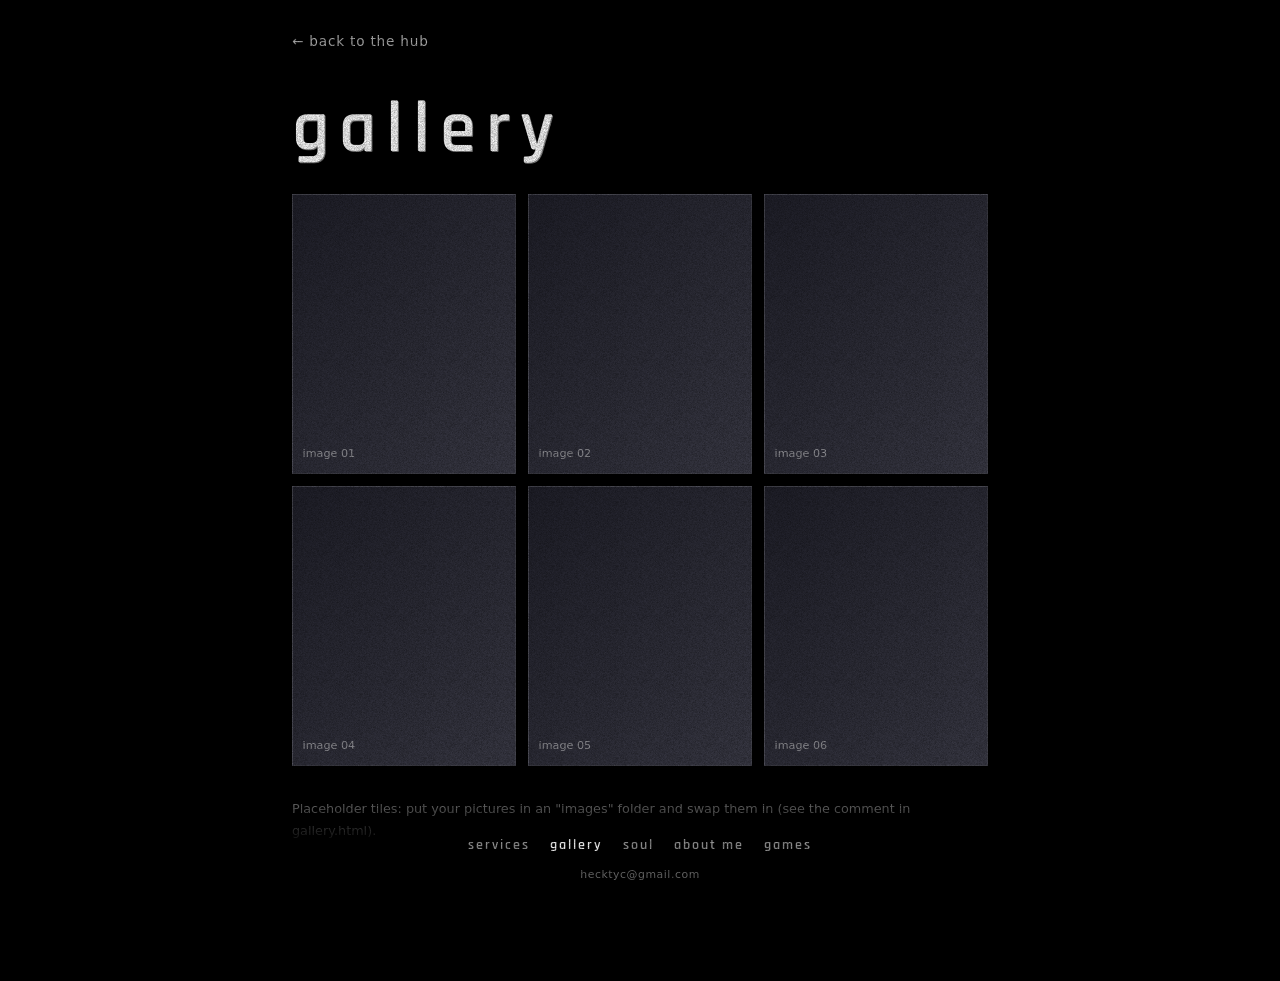
<file: gallery.html>
<!DOCTYPE html>
<html lang="en">
<head>
  <meta charset="utf-8">
  <meta name="viewport" content="width=device-width, initial-scale=1, viewport-fit=cover">
  <title>gallery | hecktyc</title>
  <meta name="description" content="A selection of my work.">
  <meta name="theme-color" content="#000000">
  <meta name="color-scheme" content="dark">
  <link rel="icon" type="image/png" sizes="64x64" href="favicon.png">
  <link rel="apple-touch-icon" href="apple-touch-icon.png">
  <link rel="preconnect" href="https://fonts.googleapis.com">
  <link rel="preconnect" href="https://fonts.gstatic.com" crossorigin>
  <link href="https://fonts.googleapis.com/css2?family=Rajdhani:wght@600&text=servicgalyoubtm%20&display=swap" rel="stylesheet">
  <link rel="stylesheet" href="page.css">
</head>
<body>
  <main class="wrap">
    <a class="back" href="index.html#hub">&larr; back to the hub</a>
    <h1>gallery</h1>
    <div class="grid">
      <div class="tile">image 01</div><div class="tile">image 02</div><div class="tile">image 03</div>
      <div class="tile">image 04</div><div class="tile">image 05</div><div class="tile">image 06</div>
    </div>
    <p class="note">Placeholder tiles: put your pictures in an "images" folder and swap them in (see the comment in gallery.html).</p>
  </main>
  <footer class="pages">
    <nav aria-label="Pages"><a href="services.html">services</a> <a href="gallery.html" aria-current="page">gallery</a> <a href="soul.html">soul</a> <a href="about.html">about me</a> <a href="games.html">games</a></nav>
    <a class="mail" href="mailto:hecktyc@gmail.com">hecktyc@gmail.com</a>
  </footer>
</body>
</html>
</file>
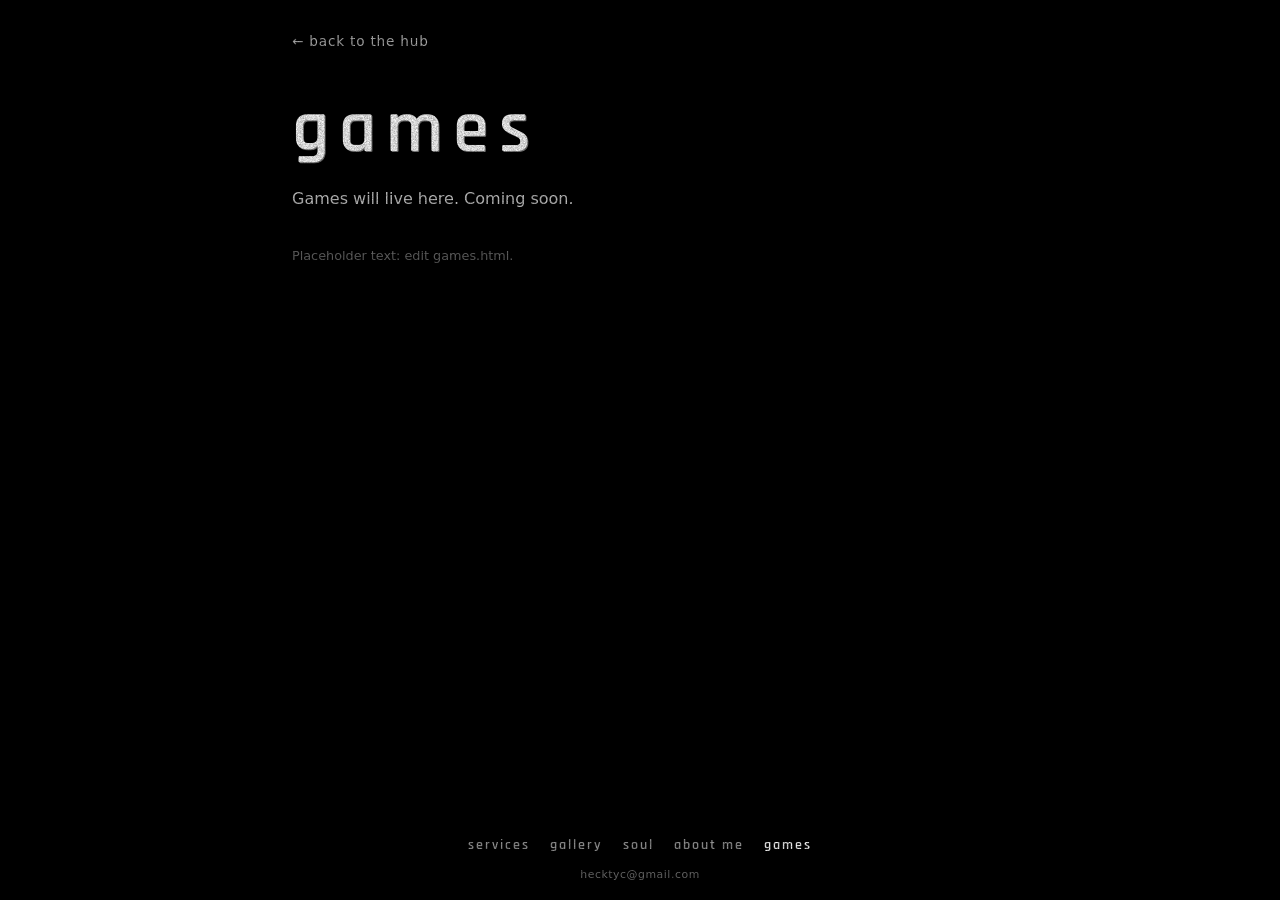
<file: games.html>
<!DOCTYPE html>
<html lang="en">
<head>
  <meta charset="utf-8">
  <meta name="viewport" content="width=device-width, initial-scale=1, viewport-fit=cover">
  <title>games | hecktyc</title>
  <meta name="description" content="Play something.">
  <meta name="theme-color" content="#000000">
  <meta name="color-scheme" content="dark">
  <link rel="icon" type="image/png" sizes="64x64" href="favicon.png">
  <link rel="apple-touch-icon" href="apple-touch-icon.png">
  <link rel="preconnect" href="https://fonts.googleapis.com">
  <link rel="preconnect" href="https://fonts.gstatic.com" crossorigin>
  <link href="https://fonts.googleapis.com/css2?family=Rajdhani:wght@600&text=servicgalyoubtm%20&display=swap" rel="stylesheet">
  <link rel="stylesheet" href="page.css">
</head>
<body>
  <main class="wrap">
    <a class="back" href="index.html#hub">&larr; back to the hub</a>
    <h1>games</h1>
    <p>Games will live here. Coming soon.</p>
    <p class="note">Placeholder text: edit games.html.</p>
  </main>
  <footer class="pages">
    <nav aria-label="Pages"><a href="services.html">services</a> <a href="gallery.html">gallery</a> <a href="soul.html">soul</a> <a href="about.html">about me</a> <a href="games.html" aria-current="page">games</a></nav>
    <a class="mail" href="mailto:hecktyc@gmail.com">hecktyc@gmail.com</a>
  </footer>
</body>
</html>
</file>
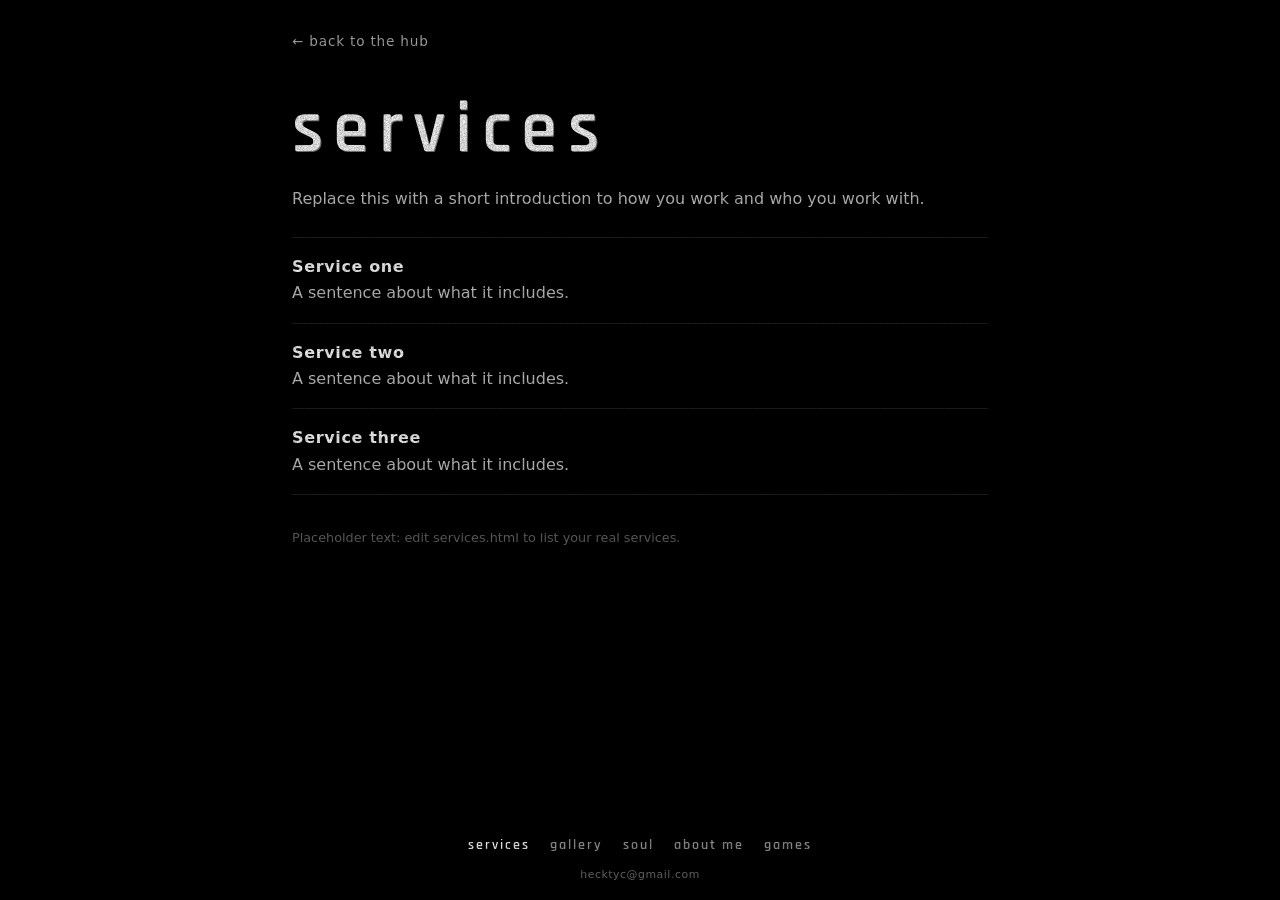
<file: services.html>
<!DOCTYPE html>
<html lang="en">
<head>
  <meta charset="utf-8">
  <meta name="viewport" content="width=device-width, initial-scale=1, viewport-fit=cover">
  <title>services | hecktyc</title>
  <meta name="description" content="What I offer, in a few lines.">
  <meta name="theme-color" content="#000000">
  <meta name="color-scheme" content="dark">
  <link rel="icon" type="image/png" sizes="64x64" href="favicon.png">
  <link rel="apple-touch-icon" href="apple-touch-icon.png">
  <link rel="preconnect" href="https://fonts.googleapis.com">
  <link rel="preconnect" href="https://fonts.gstatic.com" crossorigin>
  <link href="https://fonts.googleapis.com/css2?family=Rajdhani:wght@600&text=servicgalyoubtm%20&display=swap" rel="stylesheet">
  <link rel="stylesheet" href="page.css">
</head>
<body>
  <main class="wrap">
    <a class="back" href="index.html#hub">&larr; back to the hub</a>
    <h1>services</h1>
    <p>Replace this with a short introduction to how you work and who you work with.</p>
    <ul class="list">
      <li><strong>Service one</strong>A sentence about what it includes.</li>
      <li><strong>Service two</strong>A sentence about what it includes.</li>
      <li><strong>Service three</strong>A sentence about what it includes.</li>
    </ul>
    <p class="note">Placeholder text: edit services.html to list your real services.</p>
  </main>
  <footer class="pages">
    <nav aria-label="Pages"><a href="services.html" aria-current="page">services</a> <a href="gallery.html">gallery</a> <a href="soul.html">soul</a> <a href="about.html">about me</a> <a href="games.html">games</a></nav>
    <a class="mail" href="mailto:hecktyc@gmail.com">hecktyc@gmail.com</a>
  </footer>
</body>
</html>
</file>
<file: page.css>
/* shared look for the inner pages: black, white type, the same fine grain as the home page */
:root { color-scheme: dark; --grain: 0.4; }
* { box-sizing: border-box; }
html, body { margin: 0; background: #000; color: #fff; }
body {
  min-height: 100vh;
  font-family: "Segoe UI", system-ui, -apple-system, sans-serif;
  line-height: 1.65;
}

body::after {
  content: "";
  position: fixed;
  top: -5%;
  left: -5%;
  width: 110%;
  height: 110%;
  z-index: 100;
  pointer-events: none;
  opacity: var(--grain);
  background-image: url("[data-uri]");
  background-size: 64px 64px;
  animation: grain 1.2s steps(1) infinite;
}
@keyframes grain {
  0%   { transform: translate(0, 0); }
  11%  { transform: translate(-3%, 2%); }
  22%  { transform: translate(3%, -3.5%); }
  33%  { transform: translate(-4%, 3.5%); }
  44%  { transform: translate(3.5%, 1.5%); }
  55%  { transform: translate(-1.5%, -4%); }
  66%  { transform: translate(4%, 3.5%); }
  77%  { transform: translate(-3.5%, -1.5%); }
  88%  { transform: translate(1.5%, 4%); }
}

.wrap {
  max-width: 46rem;
  margin: 0 auto;
  padding: calc(env(safe-area-inset-top, 0px) + 1.5rem) 1.25rem calc(env(safe-area-inset-bottom, 0px) + 8rem);
}

.back {
  display: inline-block;
  padding: 0.4rem 0;
  color: rgba(255, 255, 255, 0.7);
  font-size: 0.85rem;
  letter-spacing: 0.06em;
  text-decoration: none;
}
.back:hover, .back:focus-visible { color: #fff; }

h1 {
  margin: 2rem 0 1rem;
  font-family: "Rajdhani", "Segoe UI", system-ui, sans-serif;
  font-weight: 600;
  font-size: clamp(2.4rem, 9vw, 4.5rem);
  letter-spacing: 0.14em;
  line-height: 1.1;
  text-shadow: 1px 1px 0 rgba(255, 255, 255, 0.5);
}
p, li { color: rgba(255, 255, 255, 0.78); }
.note { margin-top: 2rem; color: rgba(255, 255, 255, 0.4); font-size: 0.8rem; } /* delete these notes once you add your own text */

ul.list { margin: 1.5rem 0 0; padding: 0; list-style: none; }
ul.list li { padding: 1rem 0; border-top: 1px solid rgba(255, 255, 255, 0.12); }
ul.list li:last-child { border-bottom: 1px solid rgba(255, 255, 255, 0.12); }
ul.list strong { display: block; color: #fff; font-weight: 600; letter-spacing: 0.04em; }

.grid {
  display: grid;
  grid-template-columns: repeat(auto-fill, minmax(min(100%, 200px), 1fr));
  gap: 0.75rem;
  margin-top: 1.5rem;
}
.tile {
  display: flex;
  align-items: flex-end;
  aspect-ratio: 4 / 5;
  padding: 0.6rem;
  border: 1px solid rgba(255, 255, 255, 0.12);
  background: linear-gradient(135deg, #20202a, #3a3a46);
  color: rgba(255, 255, 255, 0.5);
  font-size: 0.7rem;
}
.tile img { display: block; width: 100%; height: 100%; object-fit: cover; }
.tile.has-img { padding: 0; }

.pages {
  position: fixed;
  left: 0;
  right: 0;
  bottom: 0;
  z-index: 10;
  display: flex;
  flex-direction: column;
  align-items: center;
  gap: 0.5rem;
  padding: 1.75rem 1rem calc(env(safe-area-inset-bottom, 0px) + 1rem);
  background: linear-gradient(to top, #000 55%, rgba(0, 0, 0, 0)); /* content scrolls out of sight behind the menu */
}
.pages nav { display: flex; flex-wrap: wrap; justify-content: center; gap: 0.35rem 1.25rem; }
.pages a {
  font-family: "Rajdhani", "Segoe UI", system-ui, sans-serif;
  font-weight: 600;
  font-size: 0.9rem;
  letter-spacing: 0.14em;
  color: rgba(255, 255, 255, 0.6);
  text-decoration: none;
}
.pages a:hover, .pages a:focus-visible, .pages a[aria-current] { color: #fff; }
.pages a:focus-visible, .back:focus-visible { outline: 2px solid #fff; outline-offset: 3px; }
.pages .mail { font-family: "Segoe UI", system-ui, sans-serif; font-weight: 400; font-size: 0.68rem; letter-spacing: 0.05em; color: rgba(255, 255, 255, 0.45); }

@media (prefers-reduced-motion: reduce) { body::after { animation: none; } }
</file>
